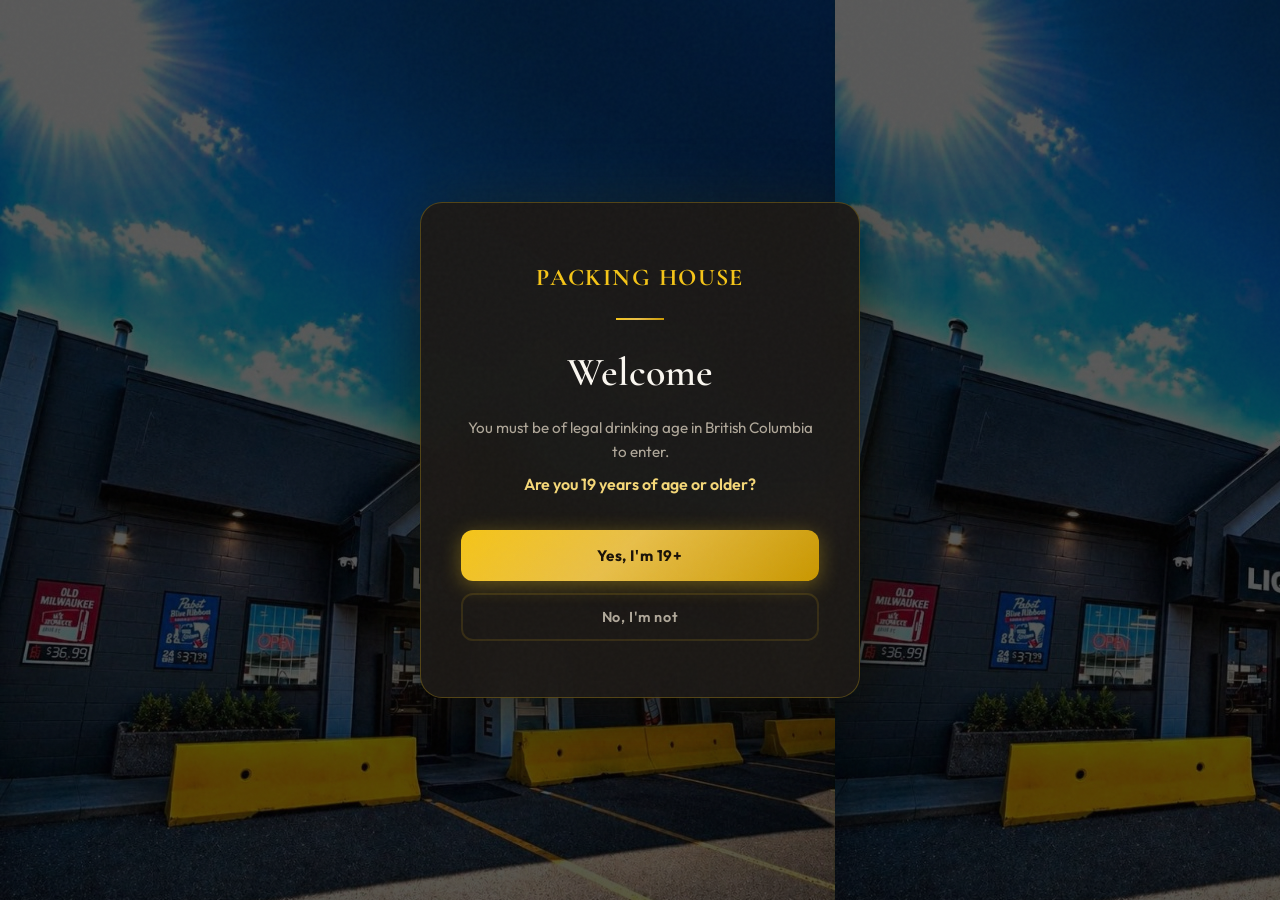
<file: index.html>
<!DOCTYPE html>
<html lang="en">
  <head>
    <meta charset="UTF-8" />
    <meta name="viewport" content="width=device-width, initial-scale=1.0" />
    <meta
      name="description"
      content="Packing House Liquor Store — Kelowna's liquor store at 663 Finns Rd. Delivery via DoorDash, Uber Eats & private delivery."
    />
    <title>Packing House Liquor Store | Kelowna, BC</title>
    <link rel="preconnect" href="https://fonts.googleapis.com" />
    <link rel="preconnect" href="https://fonts.gstatic.com" crossorigin />
    <link href="https://fonts.googleapis.com/css2?family=Cormorant+Garamond:ital,wght@0,400;0,600;0,700;1,400&family=Outfit:wght@400;500;600;700&display=swap" rel="stylesheet" />
    <link rel="stylesheet" href="css/style.css" />
    <link rel="stylesheet" href="css/polish.css" />
    <link rel="stylesheet" href="css/responsive.css" />
  </head>
  <body data-page="home">
    <div id="age-gate" class="age-gate" role="dialog" aria-modal="true">
      <div class="age-gate__backdrop"></div>
      <div class="age-gate__card">
        <div class="age-gate__brand">Packing House</div>
        <div class="age-gate__divider"></div>
        <h1 class="age-gate__title">Welcome</h1>
        <p class="age-gate__text">You must be of legal drinking age in British Columbia to enter.</p>
        <p class="age-gate__subtext">Are you 19 years of age or older?</p>
        <div class="age-gate__actions">
          <button id="age-yes" class="btn btn--primary btn--lg">Yes, I'm 19+</button>
          <button id="age-no" class="btn btn--ghost">No, I'm not</button>
        </div>
      </div>
    </div>
    <div id="age-denied" class="age-denied hidden">
      <div class="age-denied__card">
        <h1>Sorry</h1>
        <p>You must be 19 or older to view this website.</p>
      </div>
    </div>

    <div id="site" class="site hidden">
      <div id="site-nav"></div>

      <main>
        <section class="hero">
          <div class="hero__bg"></div>
          <div class="hero__overlay"></div>
          <div class="hero__glow"></div>
          <div class="container hero__layout">
            <div class="hero__content">
              <div class="hero__badge reveal"><span class="hero__badge-dot"></span>Kelowna, British Columbia</div>
              <h1 class="hero__title reveal reveal--delay-1">
                <span class="hero__title-line">Packing House</span>
                <span class="hero__title-line hero__title-line--accent">Liquor Store</span>
              </h1>
              <p class="hero__tagline reveal reveal--delay-2">Kelowna's destination for fine wines, premium spirits & craft beer</p>
              <div class="hero__actions reveal reveal--delay-3">
                <a href="flyers.html" class="btn btn--primary btn--lg">View Flyers</a>
                <a href="delivery.html" class="btn btn--outline btn--lg">Order Delivery</a>
              </div>
              <div class="hero__social reveal reveal--delay-3">
                <a id="hero-instagram" class="hero__social-link" href="#" target="_blank" rel="noopener noreferrer" aria-label="Instagram">
                  <svg width="20" height="20" viewBox="0 0 24 24" fill="none" stroke="currentColor" stroke-width="2"><rect x="2" y="2" width="20" height="20" rx="5"/><path d="M16 11.37A4 4 0 1 1 12.63 8 4 4 0 0 1 16 11.37z"/><line x1="17.5" y1="6.5" x2="17.51" y2="6.5"/></svg>
                </a>
                <a id="hero-facebook" class="hero__social-link" href="https://www.facebook.com/profile.php?id=61584401080678" target="_blank" rel="noopener noreferrer" aria-label="Facebook">
                  <svg width="20" height="20" viewBox="0 0 24 24" fill="currentColor"><path d="M18 2h-3a5 5 0 0 0-5 5v3H7v4h3v8h4v-8h3l1-4h-4V7a1 1 0 0 1 1-1h3z"/></svg>
                </a>
              </div>
            </div>
            <div class="hero__photos">
              <div class="hero__photo hero__photo--1"></div>
              <div class="hero__photo hero__photo--2"></div>
              <div class="hero__photo hero__photo--3"></div>
            </div>
          </div>
          <div class="hero__scroll" aria-hidden="true"><span>Scroll</span><div class="hero__scroll-line"></div></div>
        </section>

        <section class="info-bar">
          <div class="container info-bar__grid">
            <div class="info-bar__item reveal">
              <span class="info-bar__label">Location</span>
              <span class="info-bar__value" id="info-address"></span>
            </div>
            <div class="info-bar__divider"></div>
            <div class="info-bar__item reveal reveal--delay-1">
              <span class="info-bar__label">Phone</span>
              <a class="info-bar__value info-bar__link" id="info-phone" href="#"></a>
            </div>
            <div class="info-bar__divider"></div>
            <div class="info-bar__item reveal reveal--delay-2">
              <span class="info-bar__label">Open Today</span>
              <span class="info-bar__value" id="info-hours"></span>
            </div>
            <div class="info-bar__divider"></div>
            <div class="info-bar__item reveal reveal--delay-3">
              <span class="info-bar__label">Delivery</span>
              <a class="info-bar__value info-bar__link" href="delivery.html">We Deliver →</a>
            </div>
          </div>
        </section>

        <section class="payment-strip">
          <div class="container">
            <div id="payment-methods" class="reveal"></div>
          </div>
        </section>

        <section id="loyalty" class="loyalty-strip">
          <div class="container">
            <div id="loyalty-banner" class="reveal"></div>
          </div>
        </section>

        <section id="offers" class="section offers-section">
          <div class="container">
            <div class="section-header reveal">
              <p class="section__eyebrow">Deals & Savings</p>
              <h2 class="section__title section__title--center">Current Offers</h2>
              <p class="section__subtitle">
                Visit us in store for more exciting offers — new deals every week!
              </p>
            </div>
            <div id="offers-grid" class="offers-grid"></div>
            <p class="offers-cta reveal">
              <a href="flyers.html" class="btn btn--primary">View Monthly Flyers</a>
              <a id="offers-call" href="#" class="btn btn--outline">Call the Store</a>
            </p>
          </div>
        </section>

        <div class="photo-strip" aria-hidden="true">
          <div class="photo-strip__track" id="photo-strip-track"></div>
        </div>

        <section id="about" class="section about">
          <div class="container about__grid">
            <div class="about__visual reveal">
              <div class="about__image"></div>
              <div class="about__float about__float--1"></div>
              <div class="about__float about__float--2"></div>
              <div class="about__badge">
                <span class="about__badge-number" id="about-badge-icon">★</span>
                <span class="about__badge-text" id="about-badge-text">Locally<br />Owned<br />Kelowna</span>
              </div>
            </div>
            <div class="about__text reveal reveal--delay-1">
              <div id="about-content"></div>
              <div class="about__actions">
                <a id="about-call" href="#" class="btn btn--primary">Call (250) 765-0880</a>
                <a href="contact.html" class="btn btn--outline">Get Directions</a>
              </div>
            </div>
          </div>
        </section>

        <section id="hours" class="section store-hours-section">
          <div class="container">
            <div class="section-header reveal">
              <p class="section__eyebrow">Visit Us</p>
              <h2 class="section__title section__title--center">Store Hours</h2>
              <p class="section__subtitle" id="hours-subtitle">Open 7 days a week</p>
            </div>
            <div id="hours-grid" class="hours-week-grid"></div>
            <p class="store-hours-note reveal">
              <a href="contact.html" class="btn btn--outline">Get Directions</a>
            </p>
          </div>
        </section>

        <section class="section quick-actions">
          <div class="container">
            <div class="section-header reveal">
              <p class="section__eyebrow">Explore</p>
              <h2 class="section__title section__title--center">Everything You Need</h2>
            </div>
            <div class="action-grid">
              <a href="flyers.html" class="action-card reveal">
                <div class="action-card__icon action-card__icon--flyer">
                  <svg width="28" height="28" viewBox="0 0 24 24" fill="none" stroke="currentColor" stroke-width="2">
                    <path d="M14 2H6a2 2 0 0 0-2 2v16a2 2 0 0 0 2 2h12a2 2 0 0 0 2-2V8z" />
                    <polyline points="14 2 14 8 20 8" />
                    <line x1="16" y1="13" x2="8" y2="13" />
                    <line x1="16" y1="17" x2="8" y2="17" />
                  </svg>
                </div>
                <h3>Monthly Flyers</h3>
                <p>Coming soon — deals & specials every month</p>
                <span class="action-card__link">View Flyers →</span>
              </a>
              <a href="delivery.html" class="action-card reveal reveal--delay-1">
                <div class="action-card__icon action-card__icon--delivery">
                  <svg width="28" height="28" viewBox="0 0 24 24" fill="none" stroke="currentColor" stroke-width="2">
                    <rect x="1" y="3" width="15" height="13" />
                    <polygon points="16 8 20 8 23 11 23 16 16 16 16 8" />
                    <circle cx="5.5" cy="18.5" r="2.5" />
                    <circle cx="18.5" cy="18.5" r="2.5" />
                  </svg>
                </div>
                <h3>Delivery</h3>
                <p>DoorDash, Uber Eats, or private delivery — call the store (4 PM – 11 PM)</p>
                <span class="action-card__link">Order Now →</span>
              </a>
              <a href="contact.html" class="action-card reveal reveal--delay-2">
                <div class="action-card__icon action-card__icon--contact">
                  <svg width="28" height="28" viewBox="0 0 24 24" fill="none" stroke="currentColor" stroke-width="2">
                    <path d="M21 10c0 7-9 13-9 13s-9-6-9-13a9 9 0 0 1 18 0z" />
                    <circle cx="12" cy="10" r="3" />
                  </svg>
                </div>
                <h3>Visit Us</h3>
                <p>Hours, directions & store location</p>
                <span class="action-card__link">Find Us →</span>
              </a>
              <a href="contact.html#reviews" class="action-card reveal reveal--delay-3">
                <div class="action-card__icon action-card__icon--reviews">
                  <svg width="28" height="28" viewBox="0 0 24 24" fill="none" stroke="currentColor" stroke-width="2">
                    <polygon
                      points="12 2 15.09 8.26 22 9.27 17 14.14 18.18 21.02 12 17.77 5.82 21.02 7 14.14 2 9.27 8.91 8.26 12 2"
                    />
                  </svg>
                </div>
                <h3>Google Reviews</h3>
                <p>See what customers are saying about us</p>
                <span class="action-card__link">Read Reviews →</span>
              </a>
            </div>
          </div>
        </section>

        <section class="delivery-banner">
          <div class="container delivery-banner__inner reveal">
            <div class="delivery-banner__text">
              <p class="section__eyebrow">We Deliver</p>
              <h2 class="delivery-banner__title">DoorDash · Uber Eats · Private Delivery</h2>
              <p id="delivery-banner-text">Order through apps or call us for private delivery in Kelowna. Open daily 9 AM – 11 PM.</p>
            </div>
            <div class="delivery-banner__buttons">
              <a href="delivery.html" class="btn btn--doordash btn--lg">DoorDash</a>
              <a href="delivery.html" class="btn btn--ubereats btn--lg">Uber Eats</a>
              <a id="delivery-call" href="#" class="btn btn--primary btn--lg">Call for Private Delivery</a>
            </div>
          </div>
        </section>

        <section class="section showcase">
          <div class="container">
            <div class="section-header reveal">
              <p class="section__eyebrow">What We Offer</p>
              <h2 class="section__title section__title--center">Curated for Every Occasion</h2>
              <p class="section__subtitle">Visit us in store for wine, spirits, beer, vapes & more.</p>
            </div>
            <div id="showcase-grid" class="showcase__grid"></div>
          </div>
        </section>

        <section class="section gallery-section">
          <div class="container">
            <div class="section-header reveal">
              <p class="section__eyebrow">Inside the Store</p>
              <h2 class="section__title section__title--center">A Look at What We Offer</h2>
              <p class="section__subtitle">Premium wines, spirits, craft beer & local Okanagan favourites — all under one roof.</p>
            </div>
            <div id="gallery-grid" class="gallery"></div>
          </div>
        </section>

        <section class="section social-section">
          <div class="container social-section__inner reveal">
            <div class="social-section__content">
              <p class="section__eyebrow">Follow Us</p>
              <h2 class="section__title">Stay Connected</h2>
              <p>New arrivals, weekly deals, events & store updates — follow us on Instagram and Facebook.</p>
              <div class="social-section__buttons">
                <a id="instagram-cta" class="btn btn--instagram btn--lg" href="#" target="_blank" rel="noopener noreferrer">
                  <svg width="20" height="20" viewBox="0 0 24 24" fill="none" stroke="currentColor" stroke-width="2">
                    <rect x="2" y="2" width="20" height="20" rx="5" />
                    <path d="M16 11.37A4 4 0 1 1 12.63 8 4 4 0 0 1 16 11.37z" />
                  </svg>
                  @packinghouseliquorstore
                </a>
                <a id="facebook-cta" class="btn btn--facebook btn--lg" href="#" target="_blank" rel="noopener noreferrer">
                  <svg width="20" height="20" viewBox="0 0 24 24" fill="currentColor">
                    <path d="M18 2h-3a5 5 0 0 0-5 5v3H7v4h3v8h4v-8h3l1-4h-4V7a1 1 0 0 1 1-1h3z" />
                  </svg>
                  @packinghouseliquorstore
                </a>
              </div>
            </div>
            <div class="social-section__grid">
              <a id="social-tile-1" class="social-tile social-tile--1" href="#" target="_blank" rel="noopener"></a>
              <a id="social-tile-2" class="social-tile social-tile--2" href="#" target="_blank" rel="noopener"></a>
              <a id="social-tile-3" class="social-tile social-tile--3" href="#" target="_blank" rel="noopener"></a>
              <a id="social-tile-4" class="social-tile social-tile--4" href="#" target="_blank" rel="noopener"></a>
            </div>
          </div>
        </section>

        <section id="reviews" class="section customer-reviews">
          <div class="container">
            <div class="section-header reveal">
              <p class="section__eyebrow">Testimonials</p>
              <h2 class="section__title section__title--center">What Our Customers Say</h2>
              <p class="section__subtitle">Loved by the Kelowna community — here's what people are saying about Packing House Liquor Store.</p>
            </div>
            <div id="reviews-summary" class="reviews-summary reveal"></div>
            <div id="reviews-grid" class="reviews-grid"></div>
            <div class="reviews-cta reveal">
              <a id="reviews-read" class="btn btn--primary btn--lg" href="#" target="_blank" rel="noopener">
                Read All on Google
              </a>
              <a id="reviews-write" class="btn btn--outline btn--lg" href="#" target="_blank" rel="noopener">
                Leave a Review
              </a>
            </div>
          </div>
        </section>
      </main>

      <div id="site-footer"></div>
    </div>

    <script src="config.js"></script>
    <script src="js/shared.js"></script>
    <script>
      const digits = STORE.phone.replace(/\D/g, "");
      const shortAddr = `${STORE.address.street}, ${STORE.address.city}`;

      document.getElementById("info-hours").textContent = PHLS.getTodayHours();
      document.getElementById("info-address").textContent = shortAddr;
      document.getElementById("info-phone").textContent = STORE.phone;
      document.getElementById("info-phone").href = `tel:${digits}`;
      document.getElementById("hours-subtitle").textContent =
        `Open 7 days a week at ${STORE.address.street}, ${STORE.address.city}`;

      ["offers-call", "about-call", "delivery-call"].forEach((id) => {
        const el = document.getElementById(id);
        if (!el) return;
        el.href = `tel:${digits}`;
        if (id === "offers-call") el.textContent = `Call ${STORE.phone}`;
        if (id === "about-call") el.textContent = `Call ${STORE.phone}`;
      });

      document.getElementById("instagram-cta").href = STORE.social.instagram;
      document.getElementById("facebook-cta").href = STORE.social.facebook;
      document.getElementById("hero-instagram").href = STORE.social.instagram;
      document.getElementById("hero-facebook").href = STORE.social.facebook;
      document.getElementById("reviews-read").href = STORE.googleReviewsUrl;
      document.getElementById("reviews-write").href = STORE.googleReviewsUrl;
      document.getElementById("delivery-banner-text").textContent =
        `DoorDash & Uber Eats anytime we're open. Private in-store delivery ${STORE.delivery.private.hours} daily — call ${STORE.delivery.private.phone}.`;

      PHLS.renderOffers("offers-grid");
      PHLS.renderHoursGrid("hours-grid");
      PHLS.renderGallery("gallery-grid");
      PHLS.renderReviews("reviews-summary", "reviews-grid");

      ["social-tile-1", "social-tile-2", "social-tile-3", "social-tile-4"].forEach((id) => {
        document.getElementById(id).href = STORE.social.instagram;
      });
    </script>
  </body>
</html>
</file>
<file: css/style.css>
/* ===== Variables ===== */
:root {
  --color-bg: #080706;
  --color-bg-elevated: #12100e;
  --color-bg-card: #1a1714;
  --color-gold: #d4af5a;
  --color-gold-light: #edd896;
  --color-gold-dark: #9a7830;
  --color-wine: #7a2038;
  --color-wine-dark: #4a1222;
  --color-wine-glow: rgba(122, 32, 56, 0.25);
  --color-doordash: #ff3008;
  --color-ubereats: #06c167;
  --color-text: #f8f4ec;
  --color-text-muted: #a69e92;
  --color-border: #2e2a24;
  --font-display: "Cormorant Garamond", Georgia, serif;
  --font-body: "Outfit", system-ui, sans-serif;
  --radius: 10px;
  --radius-lg: 20px;
  --transition: 0.3s cubic-bezier(0.4, 0, 0.2, 1);
  --shadow-gold: 0 8px 32px rgba(212, 175, 90, 0.15);
  --shadow-card: 0 16px 48px rgba(0, 0, 0, 0.4);
}

/* ===== Reset & Base ===== */
*,
*::before,
*::after {
  box-sizing: border-box;
  margin: 0;
  padding: 0;
}

html {
  scroll-behavior: smooth;
}

body {
  font-family: var(--font-body);
  background: var(--color-bg);
  color: var(--color-text);
  line-height: 1.6;
  -webkit-font-smoothing: antialiased;
  overflow-x: hidden;
}

img {
  max-width: 100%;
  display: block;
}

a {
  color: var(--color-gold);
  text-decoration: none;
  transition: color var(--transition);
}

a:hover {
  color: var(--color-gold-light);
}

address {
  font-style: normal;
  color: var(--color-text-muted);
  line-height: 1.8;
  font-size: 1.05rem;
}

strong {
  color: var(--color-text);
  font-weight: 600;
}

.hidden {
  display: none !important;
}

.site {
  padding-bottom: 5.5rem;
}

.container {
  width: min(1140px, 92vw);
  margin-inline: auto;
}

.container--narrow {
  width: min(960px, 92vw);
  margin-inline: auto;
}

.container--flyer {
  width: min(1200px, 96vw);
  margin-inline: auto;
}

/* ===== Scroll Reveal ===== */
.reveal {
  opacity: 0;
  transform: translateY(28px);
  transition: opacity 0.7s ease, transform 0.7s ease;
}

.reveal.visible {
  opacity: 1;
  transform: translateY(0);
}

.reveal--delay-1 { transition-delay: 0.1s; }
.reveal--delay-2 { transition-delay: 0.2s; }
.reveal--delay-3 { transition-delay: 0.3s; }

/* ===== Buttons ===== */
.btn {
  display: inline-flex;
  align-items: center;
  justify-content: center;
  gap: 0.5rem;
  padding: 0.8rem 1.85rem;
  font-family: var(--font-body);
  font-size: 0.9rem;
  font-weight: 600;
  letter-spacing: 0.04em;
  border: 2px solid transparent;
  border-radius: var(--radius);
  cursor: pointer;
  transition: all var(--transition);
}

.btn--lg {
  padding: 1rem 2.25rem;
  font-size: 0.95rem;
}

.btn--primary {
  background: linear-gradient(135deg, var(--color-gold) 0%, var(--color-gold-dark) 100%);
  color: var(--color-bg);
  border-color: transparent;
  box-shadow: var(--shadow-gold);
}

.btn--primary:hover {
  background: linear-gradient(135deg, var(--color-gold-light) 0%, var(--color-gold) 100%);
  color: var(--color-bg);
  transform: translateY(-2px);
  box-shadow: 0 12px 40px rgba(212, 175, 90, 0.25);
}

.btn--outline {
  background: rgba(255, 255, 255, 0.04);
  color: var(--color-gold-light);
  border-color: rgba(212, 175, 90, 0.45);
  backdrop-filter: blur(8px);
}

.btn--outline:hover {
  background: var(--color-gold);
  color: var(--color-bg);
  border-color: var(--color-gold);
  transform: translateY(-2px);
}

.btn--ghost {
  background: transparent;
  color: var(--color-text-muted);
  border-color: var(--color-border);
}

.btn--ghost:hover {
  border-color: var(--color-text-muted);
  color: var(--color-text);
}

.btn--full {
  width: 100%;
}

/* ===== Age Gate ===== */
.age-gate,
.age-denied {
  position: fixed;
  inset: 0;
  z-index: 1000;
  display: flex;
  align-items: center;
  justify-content: center;
  padding: 1.5rem;
}

.age-gate__backdrop {
  position: absolute;
  inset: 0;
  background:
    linear-gradient(135deg, rgba(10, 9, 8, 0.97) 0%, rgba(20, 18, 16, 0.95) 100%),
    url("https://images.unsplash.com/photo-1510812431400-5740424a8a83?w=1920&q=80&auto=format&fit=crop") center/cover;
  filter: brightness(0.35);
}

.age-gate__card,
.age-denied__card {
  position: relative;
  text-align: center;
  max-width: 440px;
  width: 100%;
  padding: 3.5rem 2.5rem;
  background: rgba(28, 25, 22, 0.95);
  border: 1px solid rgba(212, 175, 90, 0.25);
  border-radius: var(--radius-lg);
  box-shadow: var(--shadow-card);
  backdrop-filter: blur(20px);
}

.age-gate__brand {
  font-family: var(--font-display);
  font-size: 1.5rem;
  font-weight: 700;
  color: var(--color-gold);
  letter-spacing: 0.06em;
  text-transform: uppercase;
}

.age-gate__divider {
  width: 48px;
  height: 2px;
  background: linear-gradient(90deg, transparent, var(--color-gold), transparent);
  margin: 1.25rem auto;
}

.age-gate__title {
  font-family: var(--font-display);
  font-size: 2.5rem;
  font-weight: 600;
  color: var(--color-text);
  margin-bottom: 0.75rem;
}

.age-gate__text {
  color: var(--color-text-muted);
  margin-bottom: 0.5rem;
  font-size: 0.95rem;
}

.age-gate__subtext {
  font-weight: 600;
  color: var(--color-gold-light);
  margin-bottom: 2rem;
}

.age-gate__actions {
  display: flex;
  flex-direction: column;
  gap: 0.75rem;
}

.age-denied__card h1 {
  font-family: var(--font-display);
  font-size: 2rem;
  color: var(--color-gold);
  margin-bottom: 0.75rem;
}

.age-denied__card p {
  color: var(--color-text-muted);
}

/* ===== Header ===== */
.header {
  position: fixed;
  top: 0;
  left: 0;
  right: 0;
  z-index: 100;
  background: rgba(10, 9, 8, 0.6);
  backdrop-filter: blur(16px);
  border-bottom: 1px solid transparent;
  transition: all var(--transition);
}

.header.scrolled {
  background: rgba(10, 9, 8, 0.95);
  border-bottom-color: var(--color-border);
}

.nav {
  display: flex;
  align-items: center;
  justify-content: space-between;
  height: 4.5rem;
}

.nav__logo {
  display: flex;
  flex-direction: column;
  line-height: 1.15;
}

.nav__logo-main {
  font-family: var(--font-display);
  font-size: 1.4rem;
  font-weight: 700;
  color: var(--color-gold);
  letter-spacing: 0.02em;
}

.nav__logo-sub {
  font-size: 0.65rem;
  font-weight: 600;
  letter-spacing: 0.18em;
  text-transform: uppercase;
  color: var(--color-text-muted);
}

.nav__links {
  display: flex;
  align-items: center;
  gap: 2rem;
  list-style: none;
}

.nav__links a {
  color: var(--color-text-muted);
  font-size: 0.8rem;
  font-weight: 500;
  letter-spacing: 0.06em;
  text-transform: uppercase;
}

.nav__links a:hover,
.nav__links a.active {
  color: var(--color-gold);
}

.nav__links a.active {
  position: relative;
}

.nav__links a.active::after {
  content: "";
  position: absolute;
  bottom: -4px;
  left: 0;
  right: 0;
  height: 2px;
  background: var(--color-gold);
  border-radius: 1px;
}

.nav__phone {
  display: inline-flex;
  align-items: center;
  padding: 0.5rem 1.1rem !important;
  background: rgba(212, 175, 90, 0.12);
  border: 1px solid rgba(212, 175, 90, 0.3);
  border-radius: 999px;
  color: var(--color-gold-light) !important;
  font-weight: 600 !important;
}

.nav__phone:hover {
  background: var(--color-gold);
  color: var(--color-bg) !important;
}

.nav__toggle {
  display: none;
  flex-direction: column;
  gap: 5px;
  background: none;
  border: none;
  cursor: pointer;
  padding: 4px;
}

.nav__toggle span {
  display: block;
  width: 24px;
  height: 2px;
  background: var(--color-gold);
  transition: var(--transition);
}

/* ===== Hero ===== */
.hero {
  position: relative;
  min-height: 100vh;
  display: flex;
  align-items: center;
  overflow: hidden;
}

.hero__bg {
  position: absolute;
  inset: 0;
  background: center/cover no-repeat;
  background-position: center 30%;
  transform: scale(1.05);
  animation: heroZoom 20s ease-in-out infinite alternate;
}

@keyframes heroZoom {
  from { transform: scale(1.05); }
  to { transform: scale(1.12); }
}

.hero__overlay {
  position: absolute;
  inset: 0;
  background:
    linear-gradient(to right, rgba(8, 7, 6, 0.95) 0%, rgba(8, 7, 6, 0.75) 45%, rgba(74, 18, 34, 0.35) 100%),
    linear-gradient(to top, rgba(8, 7, 6, 1) 0%, transparent 35%);
}

.hero__glow {
  position: absolute;
  top: 5%;
  right: 0;
  width: 50%;
  height: 70%;
  background: radial-gradient(ellipse, rgba(212, 175, 90, 0.1) 0%, transparent 65%);
  pointer-events: none;
  z-index: 1;
}

.hero__layout {
  position: relative;
  z-index: 2;
  display: grid;
  grid-template-columns: 1fr 1fr;
  gap: 3rem;
  align-items: center;
  min-height: 100vh;
  padding-top: 5rem;
  padding-bottom: 4rem;
}

.hero__content {
  position: relative;
  padding-top: 2rem;
  max-width: 600px;
}

.hero__photos {
  position: relative;
  height: 520px;
  display: none;
}

.hero__photo {
  position: absolute;
  border-radius: var(--radius-lg);
  background-size: cover;
  background-position: center;
  border: 2px solid rgba(212, 175, 90, 0.2);
  box-shadow: var(--shadow-card);
  transition: transform 0.5s ease;
}

.hero__photo--1 {
  width: 55%;
  height: 70%;
  top: 5%;
  left: 0;
  z-index: 3;
}

.hero__photo--2 {
  width: 45%;
  height: 45%;
  bottom: 8%;
  right: 0;
  z-index: 2;
}

.hero__photo--3 {
  width: 38%;
  height: 38%;
  top: 0;
  right: 12%;
  z-index: 1;
  border-color: rgba(122, 32, 56, 0.4);
}

.hero__photos:hover .hero__photo--1 { transform: translateY(-6px) rotate(-1deg); }
.hero__photos:hover .hero__photo--2 { transform: translateY(-4px) rotate(1deg); }
.hero__photos:hover .hero__photo--3 { transform: translateY(-8px); }

.hero__social {
  display: flex;
  gap: 0.75rem;
  margin-top: 2rem;
}

.hero__social-link {
  width: 44px;
  height: 44px;
  display: flex;
  align-items: center;
  justify-content: center;
  border-radius: 50%;
  background: rgba(255, 255, 255, 0.06);
  border: 1px solid var(--color-border);
  color: var(--color-gold-light);
  transition: all var(--transition);
}

.hero__social-link:hover {
  background: var(--color-gold);
  color: var(--color-bg);
  border-color: var(--color-gold);
  transform: translateY(-3px);
}

.hero__badge {
  display: inline-flex;
  align-items: center;
  gap: 0.5rem;
  padding: 0.45rem 1rem;
  background: rgba(212, 175, 90, 0.1);
  border: 1px solid rgba(212, 175, 90, 0.25);
  border-radius: 999px;
  font-size: 0.78rem;
  font-weight: 600;
  letter-spacing: 0.1em;
  text-transform: uppercase;
  color: var(--color-gold-light);
  margin-bottom: 1.75rem;
}

.hero__badge-dot {
  width: 7px;
  height: 7px;
  background: #4ade80;
  border-radius: 50%;
  box-shadow: 0 0 8px rgba(74, 222, 128, 0.6);
  animation: pulse 2s ease infinite;
}

@keyframes pulse {
  0%, 100% { opacity: 1; }
  50% { opacity: 0.5; }
}

.hero__title {
  margin-bottom: 1.5rem;
}

.hero__title-line {
  display: block;
  font-family: var(--font-display);
  font-size: clamp(3rem, 8vw, 5.5rem);
  font-weight: 700;
  line-height: 1.05;
  color: var(--color-text);
}

.hero__title-line--accent {
  color: var(--color-gold);
  font-style: italic;
  font-weight: 600;
}

.hero__tagline {
  font-size: clamp(1.05rem, 2.5vw, 1.3rem);
  color: var(--color-text-muted);
  max-width: 520px;
  margin-bottom: 2.75rem;
  line-height: 1.7;
}

.hero__actions {
  display: flex;
  flex-wrap: wrap;
  gap: 1rem;
}

.hero__scroll {
  position: absolute;
  bottom: 2rem;
  left: 50%;
  transform: translateX(-50%);
  display: flex;
  flex-direction: column;
  align-items: center;
  gap: 0.5rem;
  color: var(--color-text-muted);
  font-size: 0.7rem;
  letter-spacing: 0.15em;
  text-transform: uppercase;
  z-index: 2;
}

.hero__scroll-line {
  width: 1px;
  height: 40px;
  background: linear-gradient(to bottom, var(--color-gold), transparent);
  animation: scrollLine 2s ease infinite;
}

@keyframes scrollLine {
  0%, 100% { opacity: 0.3; transform: scaleY(0.6); }
  50% { opacity: 1; transform: scaleY(1); }
}

/* ===== Info Bar ===== */
.info-bar {
  position: relative;
  z-index: 10;
  margin-top: -2rem;
  padding-bottom: 1rem;
}

.info-bar__grid {
  display: grid;
  grid-template-columns: 1fr auto 1fr auto 1fr auto 1fr;
  align-items: center;
  gap: 1.25rem;
  padding: 1.75rem 2rem;
  background: var(--color-bg-card);
  border: 1px solid var(--color-border);
  border-radius: var(--radius-lg);
  box-shadow: var(--shadow-card);
}

.info-bar__item {
  text-align: center;
}

.info-bar__label {
  display: block;
  font-size: 0.7rem;
  font-weight: 600;
  letter-spacing: 0.12em;
  text-transform: uppercase;
  color: var(--color-gold);
  margin-bottom: 0.35rem;
}

.info-bar__value {
  font-size: 0.95rem;
  font-weight: 500;
  color: var(--color-text);
}

.info-bar__link {
  color: var(--color-gold-light);
}

.info-bar__link:hover {
  color: var(--color-gold);
}

.info-bar__divider {
  width: 1px;
  height: 40px;
  background: var(--color-border);
}

/* ===== Section Shared ===== */
.section {
  padding: 6rem 0;
}

.section-header {
  text-align: center;
  margin-bottom: 3.5rem;
}

.section__eyebrow {
  font-size: 0.75rem;
  font-weight: 700;
  letter-spacing: 0.2em;
  text-transform: uppercase;
  color: var(--color-gold);
  margin-bottom: 0.75rem;
}

.section__title {
  font-family: var(--font-display);
  font-size: clamp(2.25rem, 4.5vw, 3.25rem);
  font-weight: 600;
  color: var(--color-text);
  margin-bottom: 1rem;
  line-height: 1.15;
}

.section__title--center {
  text-align: center;
}

.section__subtitle {
  color: var(--color-text-muted);
  max-width: 540px;
  margin-inline: auto;
  font-size: 1.05rem;
}

/* ===== Showcase ===== */
.showcase {
  background: var(--color-bg-elevated);
}

.showcase__grid {
  display: grid;
  grid-template-columns: repeat(3, 1fr);
  gap: 1.25rem;
}

.showcase-card {
  border-radius: var(--radius-lg);
  overflow: hidden;
  background: var(--color-bg-card);
  border: 1px solid var(--color-border);
  transition: all var(--transition);
}

.showcase-card:hover {
  transform: translateY(-6px);
  border-color: rgba(212, 175, 90, 0.35);
  box-shadow: var(--shadow-gold);
}

.showcase-card__image {
  height: 260px;
  background-size: cover;
  background-position: center;
  position: relative;
}

.showcase-card__image::after {
  content: "";
  position: absolute;
  inset: 0;
  background: linear-gradient(to top, rgba(10, 9, 8, 0.8) 0%, transparent 60%);
}

.showcase-card__image--wine {
  background-image: url("https://images.unsplash.com/photo-1506377247377-2f5a3b151a9e?w=600&q=80&auto=format&fit=crop");
}

.showcase-card__image--spirits {
  background-image: url("https://images.unsplash.com/photo-1569529465841-df992b64042e?w=600&q=80&auto=format&fit=crop");
}

.showcase-card__image--beer {
  background-image: url("https://images.unsplash.com/photo-1608270586620-248524c67de9?w=600&q=80&auto=format&fit=crop");
}

.showcase-card__image--local {
  background-image: url("https://images.unsplash.com/photo-1474722883778-792e7990302f?w=600&q=80&auto=format&fit=crop");
}

.showcase-card__body {
  padding: 1.5rem;
}

.showcase-card__body h3 {
  font-family: var(--font-display);
  font-size: 1.4rem;
  color: var(--color-gold);
  margin-bottom: 0.5rem;
}

.showcase-card__body p {
  font-size: 0.875rem;
  color: var(--color-text-muted);
  line-height: 1.6;
}

/* ===== About ===== */
.about__grid {
  display: grid;
  grid-template-columns: 1fr 1fr;
  gap: 4rem;
  align-items: start;
}

.about__visual {
  position: relative;
}

.about__image {
  aspect-ratio: 4/5;
  border-radius: var(--radius-lg);
  background-size: cover;
  background-position: center;
  border: 1px solid var(--color-border);
  box-shadow: var(--shadow-card);
  position: relative;
  z-index: 2;
}

.about__float {
  position: absolute;
  border-radius: var(--radius-lg);
  background-size: cover;
  background-position: center;
  border: 2px solid rgba(212, 175, 90, 0.25);
  box-shadow: var(--shadow-gold);
  z-index: 3;
}

.about__float--1 {
  width: 120px;
  height: 120px;
  top: -20px;
  right: -20px;
  background-image: url("https://images.unsplash.com/photo-1569529465841-df992b64042e?w=300&q=80&auto=format&fit=crop");
}

.about__float--2 {
  width: 100px;
  height: 100px;
  bottom: 40px;
  left: -30px;
  background-image: url("https://images.unsplash.com/photo-1608270586620-248524c67de9?w=300&q=80&auto=format&fit=crop");
}

.about__actions {
  display: flex;
  flex-wrap: wrap;
  gap: 1rem;
  margin-top: 0.5rem;
}

.about__badge {
  position: absolute;
  bottom: -1.5rem;
  right: -1.5rem;
  width: 140px;
  height: 140px;
  background: linear-gradient(135deg, var(--color-gold) 0%, var(--color-gold-dark) 100%);
  border-radius: 50%;
  display: flex;
  flex-direction: column;
  align-items: center;
  justify-content: center;
  text-align: center;
  box-shadow: var(--shadow-gold);
  padding: 1rem;
}

.about__badge-number {
  font-size: 1.5rem;
  color: var(--color-bg);
  line-height: 1;
  margin-bottom: 0.25rem;
}

.about__badge-text {
  font-size: 0.65rem;
  font-weight: 700;
  letter-spacing: 0.05em;
  text-transform: uppercase;
  color: var(--color-bg);
  line-height: 1.3;
}

.about__text p {
  color: var(--color-text-muted);
  margin-bottom: 1.25rem;
  font-size: 1.05rem;
  line-height: 1.75;
}

.about__lead {
  color: var(--color-text) !important;
  font-size: 1.1rem !important;
  font-weight: 500;
}

.about__closing {
  color: var(--color-gold-light) !important;
  font-weight: 500;
  margin-bottom: 0 !important;
  padding-top: 0.25rem;
  border-top: 1px solid rgba(212, 175, 90, 0.2);
}

.about__text .btn {
  margin-top: 0.5rem;
}

/* ===== Hours ===== */
.hours__grid {
  display: grid;
  grid-template-columns: 1fr 1.5fr;
  gap: 2rem;
  align-items: start;
}

.info-block {
  margin-bottom: 1.25rem;
}

.info-block--card {
  background: var(--color-bg-card);
  border: 1px solid var(--color-border);
  border-radius: var(--radius-lg);
  padding: 1.75rem;
}

.info-block__icon {
  width: 44px;
  height: 44px;
  display: flex;
  align-items: center;
  justify-content: center;
  background: rgba(212, 175, 90, 0.12);
  border-radius: 10px;
  color: var(--color-gold);
  margin-bottom: 1rem;
}

.info-block h3 {
  font-family: var(--font-display);
  font-size: 1.35rem;
  color: var(--color-gold);
  margin-bottom: 0.85rem;
}

.hours-list {
  list-style: none;
}

.hours-list li {
  display: flex;
  justify-content: space-between;
  gap: 1rem;
  padding: 0.65rem 0;
  border-bottom: 1px solid var(--color-border);
  font-size: 0.9rem;
  color: var(--color-text-muted);
}

.hours-list li:last-child {
  border-bottom: none;
}

.hours-list li span:last-child {
  color: var(--color-text);
  font-weight: 500;
  white-space: nowrap;
}

.hours-list__today {
  background: rgba(212, 175, 90, 0.08);
  margin: 0 -0.5rem;
  padding-left: 0.5rem !important;
  padding-right: 0.5rem !important;
  border-radius: var(--radius);
}

.hours-list__today span:first-child {
  color: var(--color-gold-light);
  font-weight: 600;
}

.hours-list__today em {
  font-style: normal;
  font-size: 0.75rem;
  color: var(--color-gold);
  font-weight: 600;
}

.info-link {
  display: inline-block;
  margin-top: 0.75rem;
  font-size: 1.2rem;
  font-weight: 600;
  color: var(--color-gold-light);
}

.hours__map iframe {
  width: 100%;
  height: 100%;
  min-height: 460px;
  border: 1px solid var(--color-border);
  border-radius: var(--radius-lg);
  box-shadow: var(--shadow-card);
}

/* ===== Contact ===== */
.contact {
  background: var(--color-bg-elevated);
}

.contact__grid {
  display: grid;
  grid-template-columns: 1fr 1.15fr;
  gap: 3.5rem;
  align-items: start;
}

.contact__intro p {
  color: var(--color-text-muted);
  margin-bottom: 1.5rem;
  font-size: 1.05rem;
  line-height: 1.75;
}

.contact__cards {
  display: flex;
  flex-direction: column;
  gap: 1rem;
}

.contact__card {
  display: flex;
  flex-direction: column;
  gap: 0.25rem;
  padding: 1.25rem 1.5rem;
  background: var(--color-bg-card);
  border: 1px solid var(--color-border);
  border-radius: var(--radius);
  transition: all var(--transition);
}

.contact__card:hover {
  border-color: rgba(212, 175, 90, 0.4);
  transform: translateX(4px);
}

.contact__card-label {
  font-size: 0.7rem;
  font-weight: 700;
  letter-spacing: 0.12em;
  text-transform: uppercase;
  color: var(--color-gold);
}

.contact__card-value {
  font-size: 1.1rem;
  font-weight: 600;
  color: var(--color-text);
}

.contact-form {
  background: var(--color-bg-card);
  border: 1px solid var(--color-border);
  border-radius: var(--radius-lg);
  padding: 2.25rem;
  box-shadow: var(--shadow-card);
}

.contact-form__heading {
  font-family: var(--font-display);
  font-size: 1.5rem;
  color: var(--color-gold);
  margin-bottom: 1.5rem;
}

.form-group {
  margin-bottom: 1.25rem;
}

.form-group label {
  display: block;
  font-size: 0.75rem;
  font-weight: 600;
  letter-spacing: 0.06em;
  text-transform: uppercase;
  color: var(--color-text-muted);
  margin-bottom: 0.45rem;
}

.form-group input,
.form-group textarea {
  width: 100%;
  padding: 0.85rem 1rem;
  font-family: var(--font-body);
  font-size: 0.95rem;
  color: var(--color-text);
  background: var(--color-bg);
  border: 1px solid var(--color-border);
  border-radius: var(--radius);
  transition: border-color var(--transition), box-shadow var(--transition);
}

.form-group input::placeholder,
.form-group textarea::placeholder {
  color: rgba(166, 158, 146, 0.5);
}

.form-group input:focus,
.form-group textarea:focus {
  outline: none;
  border-color: var(--color-gold);
  box-shadow: 0 0 0 3px rgba(212, 175, 90, 0.12);
}

.form-group textarea {
  resize: vertical;
  min-height: 130px;
}

.form-success {
  margin-top: 1rem;
  padding: 0.85rem 1rem;
  background: rgba(212, 175, 90, 0.1);
  border: 1px solid var(--color-gold-dark);
  border-radius: var(--radius);
  color: var(--color-gold-light);
  font-size: 0.9rem;
  text-align: center;
}

/* ===== Payment Methods ===== */
.payment-strip {
  padding: 1.5rem 0 0;
}

.payment-methods {
  text-align: center;
  padding: 1.75rem 2rem;
  background: var(--color-bg-card);
  border: 1px solid var(--color-border);
  border-radius: var(--radius-lg);
}

.payment-methods__heading {
  font-family: var(--font-display);
  font-size: 1.35rem;
  color: var(--color-gold-light);
  margin-bottom: 0.5rem;
}

.payment-methods__note {
  color: var(--color-text-muted);
  font-size: 0.9rem;
  margin-bottom: 1.25rem;
}

.payment-methods__label {
  font-size: 0.7rem;
  font-weight: 700;
  letter-spacing: 0.14em;
  text-transform: uppercase;
  color: var(--color-gold);
  white-space: nowrap;
}

.payment-methods__badges {
  display: flex;
  flex-wrap: wrap;
  align-items: center;
  justify-content: center;
  gap: 0.6rem;
}

.payment-methods--compact {
  display: flex;
  align-items: center;
  justify-content: center;
  gap: 1.25rem;
  flex-wrap: wrap;
  padding: 0;
  background: none;
  border: none;
  border-radius: 0;
}

.payment-badge {
  display: inline-flex;
  align-items: center;
  justify-content: center;
  padding: 0.4rem 0.85rem;
  border-radius: 6px;
  font-size: 0.72rem;
  font-weight: 800;
  letter-spacing: 0.06em;
  text-transform: uppercase;
  border: 1px solid rgba(255, 255, 255, 0.12);
  background: rgba(255, 255, 255, 0.06);
  color: var(--color-text);
}

.payment-badge--amex {
  background: #006fcf;
  border-color: #006fcf;
  color: #fff;
}

.payment-badge--visa {
  background: #1a1f71;
  border-color: #1a1f71;
  color: #fff;
}

.payment-badge--mastercard {
  background: linear-gradient(135deg, #eb001b 0%, #f79e1b 100%);
  border-color: transparent;
  color: #fff;
}

.payment-badge--interac {
  background: #ffcc00;
  border-color: #ffcc00;
  color: #1a1a1a;
}

.payment-badge--debit,
.payment-badge--credit {
  background: rgba(212, 175, 90, 0.15);
  border-color: rgba(212, 175, 90, 0.35);
  color: var(--color-gold-light);
}

.footer__payments {
  margin-top: 2rem;
  padding-top: 1.75rem;
  border-top: 1px solid var(--color-border);
}

#contact-payments .payment-methods {
  text-align: left;
  padding: 0;
  background: none;
  border: none;
  border-radius: 0;
}

#contact-payments .payment-methods__badges {
  justify-content: flex-start;
}

/* ===== Footer ===== */
.footer {
  border-top: 1px solid var(--color-border);
  padding: 3rem 0;
  background: var(--color-bg);
}

.footer__inner {
  text-align: center;
}

.footer__name {
  font-family: var(--font-display);
  font-size: 1.35rem;
  color: var(--color-gold);
  margin-bottom: 0.35rem;
}

.footer__address {
  color: var(--color-text-muted);
  font-size: 0.9rem;
  margin-bottom: 1.5rem;
}

.footer__divider {
  width: 60px;
  height: 2px;
  background: linear-gradient(90deg, transparent, var(--color-gold-dark), transparent);
  margin: 0 auto 1.5rem;
}

.footer__legal {
  font-size: 0.8rem;
  color: var(--color-text-muted);
  margin-bottom: 0.5rem;
}

.footer__copy {
  font-size: 0.75rem;
  color: var(--color-text-muted);
  opacity: 0.6;
}

/* ===== Responsive ===== */
@media (max-width: 1024px) {
  .showcase__grid {
    grid-template-columns: repeat(2, 1fr);
  }
}

@media (max-width: 768px) {
  .nav__toggle {
    display: flex;
  }

  .nav__links {
    position: fixed;
    top: 4.5rem;
    left: 0;
    right: 0;
    flex-direction: column;
    align-items: stretch;
    gap: 0;
    background: rgba(10, 9, 8, 0.98);
    border-bottom: 1px solid var(--color-border);
    padding: 1rem 0;
    transform: translateY(-120%);
    opacity: 0;
    pointer-events: none;
    transition: all var(--transition);
  }

  .nav__links.open {
    transform: translateY(0);
    opacity: 1;
    pointer-events: auto;
  }

  .nav__links li a {
    display: block;
    padding: 0.85rem 1.5rem;
  }

  .nav__phone-wrap {
    padding: 0.5rem 1.5rem;
  }

  .nav__phone {
    display: block !important;
    text-align: center;
  }

  .info-bar__grid {
    grid-template-columns: 1fr;
    gap: 1.25rem;
    padding: 1.5rem;
  }

  .info-bar__divider {
    width: 100%;
    height: 1px;
  }

  .showcase__grid {
    grid-template-columns: 1fr;
  }

  .about__grid {
    grid-template-columns: 1fr;
    gap: 3rem;
  }

  .about__badge {
    right: 1rem;
    bottom: -1rem;
    width: 120px;
    height: 120px;
  }

  .hours__grid,
  .contact__grid {
    grid-template-columns: 1fr;
  }

  .hours__map iframe {
    min-height: 300px;
  }

  .hero__scroll {
    display: none;
  }
}

@media (min-width: 769px) {
  .hero__content {
    padding-top: 8rem;
  }
}

/* ===== Delivery Buttons ===== */
.btn--doordash {
  background: var(--color-doordash);
  color: #fff;
  border-color: var(--color-doordash);
}

.btn--doordash:hover {
  background: #e02807;
  color: #fff;
  transform: translateY(-2px);
  box-shadow: 0 8px 24px rgba(255, 48, 8, 0.35);
}

.btn--ubereats {
  background: var(--color-ubereats);
  color: #fff;
  border-color: var(--color-ubereats);
}

.btn--ubereats:hover {
  background: #05a858;
  color: #fff;
  transform: translateY(-2px);
  box-shadow: 0 8px 24px rgba(6, 193, 103, 0.35);
}

.btn--instagram {
  background: linear-gradient(135deg, #833ab4, #fd1d1d, #fcb045);
  color: #fff;
  border: none;
}

.btn--instagram:hover {
  opacity: 0.9;
  color: #fff;
  transform: translateY(-2px);
}

.btn--sm {
  padding: 0.55rem 1.25rem;
  font-size: 0.82rem;
}

/* ===== Page Hero (inner pages) ===== */
.page-hero {
  position: relative;
  padding: 9rem 0 5rem;
  overflow: hidden;
}

.page-hero__overlay {
  position: absolute;
  inset: 0;
  background:
    linear-gradient(135deg, rgba(8, 7, 6, 0.92) 0%, rgba(74, 18, 34, 0.4) 100%);
}

.page-hero--flyers {
  background: url("https://images.unsplash.com/photo-1558644702-9d04068e3a8e?w=1600&q=80&auto=format&fit=crop") center/cover;
}

.page-hero--delivery {
  background: url("https://images.unsplash.com/photo-1526367790999-0150786686a2?w=1600&q=80&auto=format&fit=crop") center/cover;
}

.page-hero--contact {
  background: center/cover;
  background-position: center 35%;
}

.page-hero__content {
  position: relative;
  z-index: 2;
  text-align: center;
  max-width: 640px;
  margin-inline: auto;
}

.page-hero__title {
  font-family: var(--font-display);
  font-size: clamp(2.75rem, 6vw, 4rem);
  font-weight: 700;
  color: var(--color-text);
  margin-bottom: 1rem;
}

.page-hero__subtitle {
  font-size: 1.15rem;
  color: var(--color-text-muted);
}

.section--compact {
  padding-top: 2rem;
  padding-bottom: 4rem;
}

/* ===== Quick Action Cards ===== */
.quick-actions {
  background: var(--color-bg-elevated);
}

.action-grid {
  display: grid;
  grid-template-columns: repeat(4, 1fr);
  gap: 1.25rem;
}

.action-card {
  display: flex;
  flex-direction: column;
  padding: 2rem 1.5rem;
  background: var(--color-bg-card);
  border: 1px solid var(--color-border);
  border-radius: var(--radius-lg);
  transition: all var(--transition);
  color: inherit;
}

.action-card:hover {
  transform: translateY(-6px);
  border-color: rgba(212, 175, 90, 0.4);
  box-shadow: var(--shadow-gold);
  color: inherit;
}

.action-card__icon {
  width: 56px;
  height: 56px;
  display: flex;
  align-items: center;
  justify-content: center;
  border-radius: 14px;
  margin-bottom: 1.25rem;
  color: var(--color-gold);
}

.action-card__icon--flyer { background: rgba(212, 175, 90, 0.12); }
.action-card__icon--delivery { background: rgba(255, 48, 8, 0.12); color: #ff6040; }
.action-card__icon--contact { background: rgba(122, 32, 56, 0.2); color: #c44; }
.action-card__icon--reviews { background: rgba(6, 193, 103, 0.12); color: var(--color-ubereats); }

.action-card h3 {
  font-family: var(--font-display);
  font-size: 1.35rem;
  color: var(--color-gold-light);
  margin-bottom: 0.5rem;
}

.action-card p {
  font-size: 0.875rem;
  color: var(--color-text-muted);
  flex: 1;
  margin-bottom: 1rem;
}

.action-card__link {
  font-size: 0.82rem;
  font-weight: 600;
  color: var(--color-gold);
  letter-spacing: 0.04em;
}

/* ===== Delivery Banner ===== */
.delivery-banner {
  padding: 4rem 0;
  background: linear-gradient(135deg, var(--color-wine-dark) 0%, var(--color-bg) 50%, var(--color-wine-dark) 100%);
  border-block: 1px solid var(--color-border);
}

.delivery-banner__inner {
  display: flex;
  align-items: center;
  justify-content: space-between;
  gap: 2rem;
  flex-wrap: wrap;
}

.delivery-banner__title {
  font-family: var(--font-display);
  font-size: clamp(1.75rem, 3vw, 2.25rem);
  color: var(--color-text);
  margin-bottom: 0.75rem;
}

.delivery-banner__text p:last-child {
  color: var(--color-text-muted);
  max-width: 480px;
}

.delivery-banner__buttons {
  display: flex;
  gap: 1rem;
  flex-wrap: wrap;
}

/* ===== Instagram Section ===== */
.instagram-section {
  background: var(--color-bg);
}

.instagram-section__inner {
  display: grid;
  grid-template-columns: 1fr 1fr;
  gap: 3rem;
  align-items: center;
}

.instagram-section__content p {
  color: var(--color-text-muted);
  margin-bottom: 1.5rem;
  font-size: 1.05rem;
}

.instagram-mock {
  background: var(--color-bg-card);
  border: 1px solid var(--color-border);
  border-radius: var(--radius-lg);
  overflow: hidden;
  box-shadow: var(--shadow-card);
}

.instagram-mock__header {
  padding: 0.85rem 1rem;
  font-size: 0.85rem;
  font-weight: 600;
  color: var(--color-gold);
  border-bottom: 1px solid var(--color-border);
}

.instagram-mock__grid {
  display: grid;
  grid-template-columns: 1fr 1fr;
  gap: 3px;
}

.instagram-mock__tile {
  aspect-ratio: 1;
  background-size: cover;
  background-position: center;
}

.instagram-mock__tile--1 { background-image: url("https://images.unsplash.com/photo-1506377247377-2f5a3b151a9e?w=400&q=80&auto=format&fit=crop"); }
.instagram-mock__tile--2 { background-image: url("https://images.unsplash.com/photo-1569529465841-df992b64042e?w=400&q=80&auto=format&fit=crop"); }
.instagram-mock__tile--3 { background-image: url("https://images.unsplash.com/photo-1608270586620-248524c67de9?w=400&q=80&auto=format&fit=crop"); }
.instagram-mock__tile--4 { background-image: url("https://images.unsplash.com/photo-1474722883778-792e7990302f?w=400&q=80&auto=format&fit=crop"); }

/* ===== Reviews ===== */
.reviews-teaser,
.reviews-section {
  background: linear-gradient(180deg, var(--color-bg-elevated) 0%, var(--color-bg) 100%);
}

.reviews-teaser__inner,
.reviews-section__inner {
  text-align: center;
  max-width: 640px;
  margin-inline: auto;
}

.reviews-teaser__stars,
.reviews-section .reviews-teaser__stars {
  font-size: 2rem;
  color: var(--color-gold);
  letter-spacing: 0.15em;
  margin-bottom: 1rem;
}

.reviews-teaser__text,
.reviews-section__text {
  color: var(--color-text-muted);
  font-size: 1.05rem;
  margin-bottom: 2rem;
}

.reviews-teaser__actions,
.reviews-section__actions {
  display: flex;
  gap: 1rem;
  justify-content: center;
  flex-wrap: wrap;
}

.reviews-section__map-note {
  margin-top: 2rem;
  padding: 1rem 1.5rem;
  background: rgba(212, 175, 90, 0.08);
  border: 1px solid var(--color-border);
  border-radius: var(--radius);
}

.reviews-section__map-note p {
  font-size: 0.875rem;
  color: var(--color-text-muted);
}

/* ===== Flyers Page ===== */
.flyers-grid {
  display: grid;
  grid-template-columns: repeat(auto-fill, minmax(300px, 1fr));
  gap: 2rem;
}

.flyer-card {
  background: var(--color-bg-card);
  border: 1px solid var(--color-border);
  border-radius: var(--radius-lg);
  overflow: hidden;
  transition: all var(--transition);
}

.flyer-card:hover {
  border-color: rgba(212, 175, 90, 0.35);
  box-shadow: var(--shadow-gold);
  transform: translateY(-4px);
}

.flyer-card__image-wrap {
  position: relative;
  aspect-ratio: 3/4;
  background: var(--color-bg-elevated);
  cursor: pointer;
  overflow: hidden;
}

.flyer-card__img {
  width: 100%;
  height: 100%;
  object-fit: cover;
  transition: transform 0.4s ease;
}

.flyer-card:hover .flyer-card__img {
  transform: scale(1.03);
}

.flyer-card__placeholder {
  position: absolute;
  inset: 0;
  display: none;
  flex-direction: column;
  align-items: center;
  justify-content: center;
  gap: 0.75rem;
  color: var(--color-text-muted);
  background: linear-gradient(135deg, var(--color-wine-dark), var(--color-bg-card));
}

.flyer-card__badge {
  position: absolute;
  top: 1rem;
  right: 1rem;
  padding: 0.35rem 0.85rem;
  background: var(--color-gold);
  color: var(--color-bg);
  font-size: 0.72rem;
  font-weight: 700;
  letter-spacing: 0.06em;
  text-transform: uppercase;
  border-radius: 999px;
}

.flyer-card__body {
  padding: 1.5rem;
}

.flyer-card__body h3 {
  font-family: var(--font-display);
  font-size: 1.35rem;
  color: var(--color-gold-light);
  margin-bottom: 0.5rem;
}

.flyer-card__body p {
  font-size: 0.875rem;
  color: var(--color-text-muted);
  margin-bottom: 1rem;
}

.flyers-note {
  margin-top: 3rem;
  padding: 1.25rem 1.5rem;
  background: rgba(212, 175, 90, 0.06);
  border: 1px dashed var(--color-border);
  border-radius: var(--radius);
  text-align: center;
}

.flyers-note p {
  font-size: 0.85rem;
  color: var(--color-text-muted);
}

.flyers-note code {
  background: var(--color-bg);
  padding: 0.15rem 0.4rem;
  border-radius: 4px;
  font-size: 0.8rem;
  color: var(--color-gold);
}

.flyers-empty {
  text-align: center;
  padding: 4rem 2rem;
  color: var(--color-text-muted);
}

/* ===== Lightbox ===== */
.lightbox {
  position: fixed;
  inset: 0;
  z-index: 2000;
  background: rgba(0, 0, 0, 0.92);
  display: flex;
  flex-direction: column;
  align-items: center;
  justify-content: center;
  padding: 2rem;
}

.lightbox__close {
  position: absolute;
  top: 1.5rem;
  right: 1.5rem;
  background: none;
  border: none;
  color: var(--color-text);
  font-size: 2.5rem;
  cursor: pointer;
  line-height: 1;
  opacity: 0.7;
  transition: opacity var(--transition);
}

.lightbox__close:hover { opacity: 1; }

.lightbox img {
  max-height: 92vh;
  max-width: min(96vw, 1400px);
  width: auto;
  height: auto;
  object-fit: contain;
  border-radius: var(--radius);
  box-shadow: var(--shadow-card);
}

.lightbox__caption {
  margin-top: 1rem;
  color: var(--color-gold-light);
  font-family: var(--font-display);
  font-size: 1.25rem;
}

/* ===== Delivery Page ===== */
.delivery-cards {
  display: grid;
  grid-template-columns: 1fr 1fr;
  gap: 2rem;
  margin-bottom: 3rem;
}

.delivery-card {
  background: var(--color-bg-card);
  border: 1px solid var(--color-border);
  border-radius: var(--radius-lg);
  padding: 2.5rem 2rem;
  text-align: center;
  transition: all var(--transition);
}

.delivery-card:hover {
  transform: translateY(-4px);
  box-shadow: var(--shadow-card);
}

.delivery-card__logo {
  width: 80px;
  height: 80px;
  margin: 0 auto 1.5rem;
  display: flex;
  align-items: center;
  justify-content: center;
  border-radius: 20px;
}

.delivery-card__logo--doordash {
  background: rgba(255, 48, 8, 0.15);
  color: var(--color-doordash);
}

.delivery-card__logo--ubereats {
  background: rgba(6, 193, 103, 0.15);
  color: var(--color-ubereats);
}

.delivery-card h2 {
  font-family: var(--font-display);
  font-size: 1.75rem;
  color: var(--color-text);
  margin-bottom: 0.75rem;
}

.delivery-card p {
  color: var(--color-text-muted);
  font-size: 0.95rem;
  margin-bottom: 1.25rem;
}

.delivery-card__features {
  list-style: none;
  text-align: left;
  margin-bottom: 1.75rem;
}

.delivery-card__features li {
  padding: 0.4rem 0;
  font-size: 0.875rem;
  color: var(--color-text-muted);
  padding-left: 1.25rem;
  position: relative;
}

.delivery-card__features li::before {
  content: "✓";
  position: absolute;
  left: 0;
  color: var(--color-gold);
  font-weight: 700;
}

.delivery-info {
  text-align: center;
  padding: 2rem;
  background: var(--color-bg-card);
  border: 1px solid var(--color-border);
  border-radius: var(--radius-lg);
}

.delivery-info h3 {
  font-family: var(--font-display);
  font-size: 1.35rem;
  color: var(--color-gold);
  margin-bottom: 0.5rem;
}

.delivery-info p {
  color: var(--color-text-muted);
}

/* ===== Contact Page ===== */
.contact-page__grid {
  display: grid;
  grid-template-columns: 1fr 1.15fr;
  gap: 2.5rem;
  align-items: start;
}

.contact-cards-stack {
  display: flex;
  flex-direction: column;
  gap: 0.85rem;
  margin-bottom: 1.25rem;
}

.contact__card {
  display: flex;
  flex-direction: column;
  gap: 0.2rem;
  padding: 1.15rem 1.35rem;
  background: var(--color-bg-card);
  border: 1px solid var(--color-border);
  border-radius: var(--radius);
  transition: all var(--transition);
  color: inherit;
}

.contact__card:hover {
  border-color: rgba(212, 175, 90, 0.4);
  transform: translateX(4px);
  color: inherit;
}

.contact__card-label {
  font-size: 0.68rem;
  font-weight: 700;
  letter-spacing: 0.12em;
  text-transform: uppercase;
  color: var(--color-gold);
}

.contact__card-value {
  font-size: 1rem;
  font-weight: 600;
  color: var(--color-text);
  word-break: break-word;
}

/* ===== Footer (multi-col) ===== */
.footer__grid {
  display: grid;
  grid-template-columns: repeat(4, 1fr);
  gap: 2rem;
  padding-bottom: 2.5rem;
  border-bottom: 1px solid var(--color-border);
  margin-bottom: 2rem;
}

.footer__heading {
  font-size: 0.72rem;
  font-weight: 700;
  letter-spacing: 0.14em;
  text-transform: uppercase;
  color: var(--color-gold);
  margin-bottom: 1rem;
}

.footer__links {
  list-style: none;
}

.footer__links li {
  margin-bottom: 0.5rem;
}

.footer__links a {
  font-size: 0.875rem;
  color: var(--color-text-muted);
}

.footer__links a:hover {
  color: var(--color-gold);
}

.footer__phone,
.footer__email {
  display: block;
  font-size: 0.875rem;
  margin-top: 0.5rem;
  word-break: break-word;
}

.footer__social {
  display: flex;
  flex-direction: column;
  gap: 0.65rem;
}

.social-link {
  display: inline-flex;
  align-items: center;
  gap: 0.5rem;
  font-size: 0.875rem;
  color: var(--color-text-muted);
}

.social-link:hover {
  color: var(--color-gold);
}

.footer__bottom {
  text-align: center;
}

/* ===== Responsive additions ===== */
@media (max-width: 1024px) {
  .action-grid {
    grid-template-columns: repeat(2, 1fr);
  }

  .footer__grid {
    grid-template-columns: repeat(2, 1fr);
  }
}

@media (max-width: 768px) {
  .action-grid {
    grid-template-columns: 1fr;
  }

  .delivery-banner__inner {
    flex-direction: column;
    text-align: center;
  }

  .delivery-banner__buttons {
    justify-content: center;
  }

  .instagram-section__inner {
    grid-template-columns: 1fr;
  }

  .delivery-cards {
    grid-template-columns: 1fr;
  }

  .contact-page__grid {
    grid-template-columns: 1fr;
  }

  .footer__grid {
    grid-template-columns: 1fr;
    text-align: center;
  }

  .footer__social {
    align-items: center;
  }

  .nav__links a.active::after {
    display: none;
  }

  .hero__layout {
    grid-template-columns: 1fr;
    min-height: auto;
    padding-top: 6rem;
  }

  .gallery {
    grid-template-columns: 1fr 1fr;
    grid-auto-rows: 160px;
  }

  .social-section__inner {
    grid-template-columns: 1fr;
  }

  .social-section__grid {
    max-width: 360px;
    margin-inline: auto;
  }
}

/* ===== Photo Strip ===== */
.photo-strip {
  overflow: hidden;
  padding: 0;
  background: var(--color-bg);
  border-block: 1px solid var(--color-border);
  mask-image: linear-gradient(to right, transparent, black 8%, black 92%, transparent);
}

.photo-strip__track {
  display: flex;
  gap: 0.75rem;
  padding: 1rem 0;
  animation: stripScroll 35s linear infinite;
  width: max-content;
}

@keyframes stripScroll {
  from { transform: translateX(0); }
  to { transform: translateX(-50%); }
}

.photo-strip__item {
  width: 220px;
  height: 140px;
  flex-shrink: 0;
  border-radius: var(--radius);
  background-size: cover;
  background-position: center;
  border: 1px solid var(--color-border);
  filter: brightness(0.85) saturate(1.1);
  transition: filter var(--transition);
}

.photo-strip__item:hover {
  filter: brightness(1) saturate(1.2);
}

/* ===== Gallery ===== */
.gallery-section {
  background: var(--color-bg-elevated);
}

.gallery {
  display: grid;
  grid-template-columns: repeat(4, 1fr);
  grid-auto-rows: 220px;
  gap: 1rem;
}

.gallery__item {
  position: relative;
  border-radius: var(--radius-lg);
  overflow: hidden;
  cursor: pointer;
  border: 1px solid var(--color-border);
}

.gallery__item:nth-child(1) { grid-row: span 2; }
.gallery__item:nth-child(5) { grid-column: span 2; }
.gallery__item:nth-child(6) { grid-row: span 2; }

.gallery__item img {
  width: 100%;
  height: 100%;
  object-fit: cover;
  transition: transform 0.5s ease;
}

.gallery__item:hover img {
  transform: scale(1.08);
}

.gallery__overlay {
  position: absolute;
  inset: 0;
  background: linear-gradient(to top, rgba(8, 7, 6, 0.85) 0%, transparent 55%);
  display: flex;
  align-items: flex-end;
  padding: 1.25rem;
  opacity: 0;
  transition: opacity var(--transition);
}

.gallery__item:hover .gallery__overlay {
  opacity: 1;
}

.gallery__overlay span {
  font-size: 0.85rem;
  font-weight: 600;
  color: var(--color-gold-light);
}

/* ===== Social Section ===== */
.social-section {
  background: linear-gradient(135deg, var(--color-wine-dark) 0%, var(--color-bg) 40%, var(--color-bg-elevated) 100%);
}

.social-section__inner {
  display: grid;
  grid-template-columns: 1fr 1fr;
  gap: 3rem;
  align-items: center;
}

.social-section__content p {
  color: var(--color-text-muted);
  margin-bottom: 1.75rem;
  font-size: 1.05rem;
}

.social-section__buttons {
  display: flex;
  flex-wrap: wrap;
  gap: 1rem;
}

.btn--facebook {
  background: #1877f2;
  color: #fff;
  border: none;
}

.btn--facebook:hover {
  background: #1466d8;
  color: #fff;
  transform: translateY(-2px);
  box-shadow: 0 8px 24px rgba(24, 119, 242, 0.35);
}

.social-section__grid {
  display: grid;
  grid-template-columns: 1fr 1fr;
  gap: 0.75rem;
}

.social-tile {
  aspect-ratio: 1;
  border-radius: var(--radius-lg);
  background-size: cover;
  background-position: center;
  border: 2px solid rgba(212, 175, 90, 0.15);
  transition: all var(--transition);
}

.social-tile:hover {
  transform: scale(1.03);
  border-color: var(--color-gold);
  box-shadow: var(--shadow-gold);
}

.social-tile--1 { background-image: url("https://images.unsplash.com/photo-1506377247377-2f5a3b151a9e?w=500&q=80&auto=format&fit=crop"); }
.social-tile--2 { background-image: url("https://images.unsplash.com/photo-1569529465841-df992b64042e?w=500&q=80&auto=format&fit=crop"); }
.social-tile--3 { background-image: url("https://images.unsplash.com/photo-1608270586620-248524c67de9?w=500&q=80&auto=format&fit=crop"); }
.social-tile--4 { background-image: url("https://images.unsplash.com/photo-1578916171720-46648b9f7923?w=500&q=80&auto=format&fit=crop"); }

body::before {
  content: "";
  position: fixed;
  inset: 0;
  pointer-events: none;
  z-index: 9999;
  opacity: 0.025;
  background-image: url("data:image/svg+xml,%3Csvg viewBox='0 0 256 256' xmlns='http://www.w3.org/2000/svg'%3E%3Cfilter id='n'%3E%3CfeTurbulence type='fractalNoise' baseFrequency='0.85' numOctaves='4' stitchTiles='stitch'/%3E%3C/filter%3E%3Crect width='100%25' height='100%25' filter='url(%23n)'/%3E%3C/svg%3E");
}

@media (min-width: 900px) {
  .hero__photos {
    display: block;
  }
}

@media (max-width: 1024px) {
  .gallery {
    grid-template-columns: repeat(2, 1fr);
    grid-auto-rows: 200px;
  }

  .gallery__item:nth-child(1),
  .gallery__item:nth-child(5),
  .gallery__item:nth-child(6) {
    grid-row: span 1;
    grid-column: span 1;
  }

  .months-grid {
    grid-template-columns: repeat(3, 1fr);
  }

  .current-flyer__grid {
    grid-template-columns: 1fr;
  }
}

/* ===== Monthly Flyers ===== */
.monthly-flyers-section {
  background: var(--color-bg-elevated);
}

.monthly-flyers__header {
  display: flex;
  align-items: flex-end;
  justify-content: space-between;
  gap: 2rem;
  flex-wrap: wrap;
  margin-bottom: 2.5rem;
}

.year-tabs {
  display: flex;
  gap: 0.5rem;
  flex-wrap: wrap;
}

.year-tab {
  padding: 0.55rem 1.25rem;
  font-family: var(--font-body);
  font-size: 0.85rem;
  font-weight: 600;
  color: var(--color-text-muted);
  background: var(--color-bg-card);
  border: 1px solid var(--color-border);
  border-radius: 999px;
  cursor: pointer;
  transition: all var(--transition);
}

.year-tab:hover {
  border-color: var(--color-gold-dark);
  color: var(--color-gold);
}

.year-tab.active {
  background: var(--color-gold);
  color: var(--color-bg);
  border-color: var(--color-gold);
}

/* Current month spotlight */
.current-flyer {
  position: relative;
  background: var(--color-bg-card);
  border: 1px solid var(--color-border);
  border-radius: var(--radius-lg);
  padding: 2rem;
  box-shadow: var(--shadow-card);
  overflow: hidden;
}

.current-flyer__badge {
  position: absolute;
  top: 1.5rem;
  left: 1.5rem;
  z-index: 2;
  padding: 0.4rem 1rem;
  background: var(--color-wine);
  color: #fff;
  font-size: 0.72rem;
  font-weight: 700;
  letter-spacing: 0.1em;
  text-transform: uppercase;
  border-radius: 999px;
}

.current-flyer__grid {
  display: grid;
  grid-template-columns: 1fr 1fr;
  gap: 2.5rem;
  align-items: center;
}

.current-flyer__image-wrap {
  position: relative;
  aspect-ratio: 3/4;
  max-height: 480px;
  border-radius: var(--radius-lg);
  overflow: hidden;
  cursor: pointer;
  border: 1px solid var(--color-border);
  background: var(--color-bg);
}

.current-flyer__img {
  width: 100%;
  height: 100%;
  object-fit: cover;
  transition: transform 0.4s ease;
}

.current-flyer__image-wrap:hover .current-flyer__img {
  transform: scale(1.03);
}

.current-flyer__placeholder,
.month-card__placeholder {
  position: absolute;
  inset: 0;
  display: none;
  flex-direction: column;
  align-items: center;
  justify-content: center;
  gap: 0.5rem;
  background: linear-gradient(135deg, var(--color-wine-dark), var(--color-bg-card));
  color: var(--color-text-muted);
  text-align: center;
  padding: 1rem;
  font-weight: 600;
}

.current-flyer__placeholder small {
  font-size: 0.72rem;
  font-weight: 400;
  opacity: 0.7;
  word-break: break-all;
}

.current-flyer__title {
  font-family: var(--font-display);
  font-size: clamp(1.75rem, 3vw, 2.5rem);
  color: var(--color-gold-light);
  margin-bottom: 0.75rem;
}

.current-flyer__desc {
  color: var(--color-text-muted);
  font-size: 1.05rem;
  margin-bottom: 1rem;
  line-height: 1.7;
}

.current-flyer__hint {
  font-size: 0.85rem;
  color: var(--color-gold-dark);
  background: rgba(212, 175, 90, 0.08);
  border-left: 3px solid var(--color-gold);
  padding: 0.75rem 1rem;
  margin-bottom: 1.25rem;
  border-radius: 0 var(--radius) var(--radius) 0;
  line-height: 1.5;
}

.archive-count {
  font-size: 0.85rem;
  font-weight: 600;
  color: var(--color-gold);
  white-space: nowrap;
}

/* Past flyers archive — only uploaded months, nothing removed */
.archive-grid {
  display: grid;
  grid-template-columns: repeat(auto-fill, minmax(260px, 1fr));
  gap: 1.5rem;
}

.archive-card {
  background: var(--color-bg-card);
  border: 1px solid var(--color-border);
  border-radius: var(--radius-lg);
  overflow: hidden;
  transition: all var(--transition);
}

.archive-card:hover {
  border-color: rgba(212, 175, 90, 0.4);
  transform: translateY(-4px);
  box-shadow: var(--shadow-gold);
}

.archive-card__image-wrap {
  position: relative;
  aspect-ratio: 3/4;
  overflow: hidden;
  cursor: pointer;
  background: var(--color-bg);
}

.archive-card__img {
  width: 100%;
  height: 100%;
  object-fit: cover;
  transition: transform 0.4s ease;
}

.archive-card:hover .archive-card__img {
  transform: scale(1.05);
}

.archive-card__placeholder {
  position: absolute;
  inset: 0;
  display: none;
  flex-direction: column;
  align-items: center;
  justify-content: center;
  background: linear-gradient(135deg, var(--color-wine-dark), var(--color-bg-card));
  color: var(--color-text-muted);
  font-weight: 600;
}

.archive-card__body {
  padding: 1rem 1.15rem 1.25rem;
}

.archive-card__date {
  display: block;
  font-size: 0.68rem;
  font-weight: 700;
  letter-spacing: 0.12em;
  text-transform: uppercase;
  color: var(--color-gold);
  margin-bottom: 0.35rem;
}

.archive-card__body h3 {
  font-family: var(--font-display);
  font-size: 1.1rem;
  color: var(--color-text);
  margin-bottom: 0.75rem;
}

.archive-empty {
  text-align: center;
  padding: 3rem 2rem;
  background: var(--color-bg-card);
  border: 1px dashed var(--color-border);
  border-radius: var(--radius-lg);
  color: var(--color-text-muted);
}

.flyers-note__title {
  font-family: var(--font-display);
  font-size: 1.25rem;
  color: var(--color-gold);
  margin-bottom: 1rem;
}

.flyers-note__steps {
  text-align: left;
  max-width: 560px;
  margin: 0 auto 1.25rem;
  color: var(--color-text-muted);
  font-size: 0.9rem;
  line-height: 1.8;
  padding-left: 1.25rem;
}

.flyers-note__example {
  background: var(--color-bg);
  border: 1px solid var(--color-border);
  border-radius: var(--radius);
  padding: 1rem 1.25rem;
  font-size: 0.8rem;
  color: var(--color-gold-light);
  text-align: left;
  overflow-x: auto;
  line-height: 1.7;
  max-width: 520px;
  margin-inline: auto;
}

.current-flyer__empty {
  text-align: center;
  padding: 3rem 2rem;
}

.current-flyer__empty-icon {
  color: var(--color-gold-dark);
  margin-bottom: 1rem;
  opacity: 0.6;
}

.current-flyer__empty h2 {
  font-family: var(--font-display);
  font-size: 1.75rem;
  color: var(--color-text);
  margin-bottom: 0.5rem;
}

.current-flyer__empty p {
  color: var(--color-text-muted);
}

/* 12-month grid */
.months-grid {
  display: grid;
  grid-template-columns: repeat(4, 1fr);
  gap: 1.25rem;
}

.month-card {
  background: var(--color-bg-card);
  border: 1px solid var(--color-border);
  border-radius: var(--radius-lg);
  overflow: hidden;
  transition: all var(--transition);
}

.month-card--has-flyer:hover {
  border-color: rgba(212, 175, 90, 0.4);
  transform: translateY(-4px);
  box-shadow: var(--shadow-gold);
}

.month-card--current {
  border-color: rgba(122, 32, 56, 0.5);
  box-shadow: 0 0 0 1px rgba(122, 32, 56, 0.3);
}

.month-card__image-wrap {
  position: relative;
  aspect-ratio: 3/4;
  overflow: hidden;
  cursor: pointer;
  background: var(--color-bg);
}

.month-card__img {
  width: 100%;
  height: 100%;
  object-fit: cover;
  transition: transform 0.4s ease;
}

.month-card:hover .month-card__img {
  transform: scale(1.05);
}

.month-card__current-tag {
  position: absolute;
  top: 0.65rem;
  right: 0.65rem;
  padding: 0.25rem 0.65rem;
  background: var(--color-wine);
  color: #fff;
  font-size: 0.65rem;
  font-weight: 700;
  letter-spacing: 0.06em;
  text-transform: uppercase;
  border-radius: 999px;
}

.month-card__body {
  padding: 1rem 1.15rem 1.25rem;
}

.month-card__month {
  display: block;
  font-size: 0.68rem;
  font-weight: 700;
  letter-spacing: 0.12em;
  text-transform: uppercase;
  color: var(--color-gold);
  margin-bottom: 0.35rem;
}

.month-card__body h3 {
  font-family: var(--font-display);
  font-size: 1.1rem;
  color: var(--color-text);
  margin-bottom: 0.75rem;
  line-height: 1.3;
}

.month-card__empty-state {
  position: relative;
  aspect-ratio: 3/4;
  display: flex;
  flex-direction: column;
  align-items: center;
  justify-content: center;
  padding: 1.5rem;
  text-align: center;
  background: linear-gradient(160deg, var(--color-bg) 0%, var(--color-bg-card) 100%);
  border: 1px dashed var(--color-border);
  margin: 0.75rem;
  border-radius: var(--radius);
}

.month-card--empty {
  opacity: 0.75;
}

.month-card--empty.month-card--current {
  opacity: 1;
  border-color: rgba(122, 32, 56, 0.4);
}

.month-card__empty-icon {
  color: var(--color-border);
  margin: 0.75rem 0;
}

.month-card__empty-state p {
  font-size: 0.8rem;
  color: var(--color-text-muted);
}

.month-card__empty-state .month-card__month {
  margin-bottom: 0;
}

@media (max-width: 768px) {
  .months-grid {
    grid-template-columns: repeat(2, 1fr);
  }

  .monthly-flyers__header {
    flex-direction: column;
    align-items: flex-start;
  }
}

/* ===== Offers Section ===== */
.offers-section {
  background: linear-gradient(180deg, var(--color-bg) 0%, var(--color-wine-dark) 50%, var(--color-bg) 100%);
  border-block: 1px solid var(--color-border);
}

.offers-grid {
  display: grid;
  grid-template-columns: repeat(auto-fit, minmax(240px, 1fr));
  gap: 1.5rem;
  margin-bottom: 2rem;
}

/* ===== Loyalty / Cashback Banner ===== */
.loyalty-strip {
  padding: 0 0 1.5rem;
}

.loyalty-banner {
  position: relative;
  overflow: hidden;
  padding: 2rem 2.25rem;
  background: linear-gradient(135deg, rgba(212, 175, 90, 0.18) 0%, var(--color-bg-card) 45%, var(--color-bg-elevated) 100%);
  border: 1px solid rgba(212, 175, 90, 0.35);
  border-radius: var(--radius-lg);
  box-shadow: var(--shadow-gold);
}

.loyalty-banner__glow {
  position: absolute;
  top: -40%;
  right: -10%;
  width: 280px;
  height: 280px;
  background: radial-gradient(circle, rgba(212, 175, 90, 0.2) 0%, transparent 70%);
  pointer-events: none;
}

.loyalty-banner__inner {
  position: relative;
  z-index: 1;
}

.loyalty-banner__badge {
  display: inline-block;
  padding: 0.35rem 0.9rem;
  margin-bottom: 1.25rem;
  background: var(--color-gold);
  color: #1a1208;
  border-radius: 999px;
  font-size: 0.68rem;
  font-weight: 800;
  letter-spacing: 0.1em;
  text-transform: uppercase;
}

.loyalty-banner__main {
  display: flex;
  align-items: center;
  gap: 1.75rem;
  flex-wrap: wrap;
}

.loyalty-banner__rate {
  flex-shrink: 0;
  font-family: var(--font-display);
  font-size: clamp(3.5rem, 8vw, 5rem);
  font-weight: 700;
  line-height: 1;
  color: var(--color-gold-light);
  text-shadow: 0 0 30px rgba(212, 175, 90, 0.4);
}

.loyalty-banner__title {
  font-family: var(--font-display);
  font-size: clamp(1.5rem, 3vw, 2rem);
  font-weight: 700;
  color: var(--color-text);
  margin-bottom: 0.5rem;
  line-height: 1.2;
}

.loyalty-banner__desc {
  color: var(--color-text-muted);
  font-size: 1rem;
  line-height: 1.65;
  max-width: 520px;
}

#contact-loyalty .loyalty-banner {
  padding: 1.5rem;
}

#contact-loyalty .loyalty-banner__main {
  flex-direction: column;
  align-items: flex-start;
  gap: 1rem;
}

#contact-loyalty .loyalty-banner__rate {
  font-size: 3rem;
}

.offer-card {
  position: relative;
  background: var(--color-bg-card);
  border: 1px solid var(--color-border);
  border-radius: var(--radius-lg);
  padding: 2rem 1.75rem;
  text-align: center;
  transition: all var(--transition);
  overflow: hidden;
}

.offer-card::before {
  content: "";
  position: absolute;
  top: 0;
  left: 0;
  right: 0;
  height: 3px;
  background: linear-gradient(90deg, var(--color-gold), var(--color-wine));
}

.offer-card:hover {
  transform: translateY(-6px);
  border-color: rgba(212, 175, 90, 0.45);
  box-shadow: var(--shadow-gold);
}

.offer-card__badge {
  position: absolute;
  top: 1rem;
  right: 1rem;
  padding: 0.3rem 0.7rem;
  background: var(--color-wine);
  color: #fff;
  font-size: 0.65rem;
  font-weight: 700;
  letter-spacing: 0.08em;
  text-transform: uppercase;
  border-radius: 999px;
}

.offer-card__icon {
  font-size: 2.5rem;
  display: block;
  margin-bottom: 1rem;
}

.offer-card__price {
  margin-bottom: 0.75rem;
}

.offer-card__amount {
  display: block;
  font-family: var(--font-display);
  font-size: 2.75rem;
  font-weight: 700;
  color: var(--color-gold);
  line-height: 1;
}

.offer-card__detail {
  display: block;
  font-size: 0.85rem;
  font-weight: 600;
  color: var(--color-text-muted);
  margin-top: 0.25rem;
  text-transform: uppercase;
  letter-spacing: 0.06em;
}

.offer-card h3 {
  font-family: var(--font-display);
  font-size: 1.35rem;
  color: var(--color-gold-light);
  margin-bottom: 0.65rem;
}

.offer-card p {
  font-size: 0.9rem;
  color: var(--color-text-muted);
  line-height: 1.65;
}

.offers-cta {
  display: flex;
  justify-content: center;
  gap: 1rem;
  flex-wrap: wrap;
}

/* ===== Floating Delivery Addon ===== */
.delivery-addon {
  position: fixed;
  bottom: 1.25rem;
  left: 50%;
  transform: translateX(-50%);
  z-index: 90;
  width: min(680px, 94vw);
  transition: transform 0.4s ease, opacity 0.4s ease;
}

.delivery-addon--dismissed {
  transform: translateX(-50%) translateY(120%);
  opacity: 0;
  pointer-events: none;
}

.delivery-addon__inner {
  display: flex;
  align-items: center;
  gap: 1rem;
  padding: 0.85rem 1.25rem;
  background: rgba(18, 16, 14, 0.96);
  border: 1px solid rgba(212, 175, 90, 0.35);
  border-radius: 999px;
  box-shadow: 0 12px 40px rgba(0, 0, 0, 0.5), var(--shadow-gold);
  backdrop-filter: blur(12px);
}

.delivery-addon__icon {
  flex-shrink: 0;
  width: 40px;
  height: 40px;
  display: flex;
  align-items: center;
  justify-content: center;
  background: rgba(6, 193, 103, 0.15);
  color: var(--color-ubereats);
  border-radius: 50%;
}

.delivery-addon__text {
  flex: 1;
  min-width: 0;
  line-height: 1.35;
}

.delivery-addon__text strong {
  display: block;
  font-size: 0.85rem;
  color: var(--color-gold-light);
  letter-spacing: 0.03em;
}

.delivery-addon__text span {
  font-size: 0.75rem;
  color: var(--color-text-muted);
}

.delivery-addon__actions {
  display: flex;
  gap: 0.4rem;
  flex-shrink: 0;
}

.delivery-addon__btn {
  padding: 0.45rem 0.85rem;
  font-size: 0.72rem;
  font-weight: 700;
  letter-spacing: 0.03em;
  border-radius: 999px;
  white-space: nowrap;
  transition: all var(--transition);
}

.delivery-addon__btn--dd {
  background: var(--color-doordash);
  color: #fff;
}

.delivery-addon__btn--dd:hover { color: #fff; opacity: 0.9; }

.delivery-addon__btn--ue {
  background: var(--color-ubereats);
  color: #fff;
}

.delivery-addon__btn--ue:hover { color: #fff; opacity: 0.9; }

.delivery-addon__btn--more {
  background: transparent;
  border: 1px solid var(--color-border);
  color: var(--color-text-muted);
}

.delivery-addon__btn--more:hover {
  border-color: var(--color-gold);
  color: var(--color-gold);
}

.delivery-addon__close {
  flex-shrink: 0;
  background: none;
  border: none;
  color: var(--color-text-muted);
  font-size: 1.35rem;
  line-height: 1;
  cursor: pointer;
  padding: 0 0.25rem;
  opacity: 0.6;
  transition: opacity var(--transition);
}

.delivery-addon__close:hover { opacity: 1; }

@media (max-width: 768px) {
  .offers-grid {
    grid-template-columns: 1fr;
  }

  .hours-week-grid {
    grid-template-columns: 1fr;
  }

  .delivery-addon__inner {
    flex-wrap: wrap;
    border-radius: var(--radius-lg);
    padding: 1rem;
  }

  .delivery-addon__actions {
    width: 100%;
    justify-content: center;
  }

  .delivery-addon__text span {
    display: none;
  }
}

/* ===== Store Hours Week Grid ===== */
.store-hours-section {
  background: var(--color-bg-elevated);
}

.hours-week-grid {
  display: grid;
  grid-template-columns: repeat(7, 1fr);
  gap: 0.75rem;
  max-width: 960px;
  margin-inline: auto;
}

.hours-day {
  display: flex;
  flex-direction: column;
  align-items: center;
  text-align: center;
  padding: 1.25rem 0.75rem;
  background: var(--color-bg-card);
  border: 1px solid var(--color-border);
  border-radius: var(--radius-lg);
  transition: all var(--transition);
}

.hours-day--today {
  border-color: var(--color-gold);
  background: rgba(212, 175, 90, 0.1);
  box-shadow: var(--shadow-gold);
}

.hours-day__name {
  font-size: 0.72rem;
  font-weight: 700;
  letter-spacing: 0.06em;
  text-transform: uppercase;
  color: var(--color-text-muted);
  margin-bottom: 0.5rem;
  display: flex;
  flex-direction: column;
  align-items: center;
  gap: 0.35rem;
}

.hours-day--today .hours-day__name {
  color: var(--color-gold-light);
}

.hours-day__badge {
  font-size: 0.6rem;
  padding: 0.2rem 0.5rem;
  background: var(--color-gold);
  color: var(--color-bg);
  border-radius: 999px;
  letter-spacing: 0.05em;
}

.hours-day__time {
  font-size: 0.78rem;
  font-weight: 600;
  color: var(--color-text);
  line-height: 1.4;
}

.store-hours-note {
  text-align: center;
  margin-top: 2rem;
}

@media (max-width: 900px) {
  .hours-week-grid {
    grid-template-columns: repeat(2, 1fr);
  }
}

@media (max-width: 480px) {
  .hours-week-grid {
    grid-template-columns: 1fr;
  }

  .hours-day {
    flex-direction: row;
    justify-content: space-between;
    text-align: left;
    padding: 1rem 1.25rem;
  }

  .hours-day__name {
    flex-direction: row;
    margin-bottom: 0;
    gap: 0.5rem;
  }
}

/* ===== Featured current flyer (flyers page) ===== */
.section--flyer {
  padding-top: 2rem;
}

.current-flyer--featured {
  text-align: center;
  padding: 0;
  background: transparent;
  border: none;
  box-shadow: none;
  overflow: visible;
}

.current-flyer--featured .current-flyer__header {
  margin-top: 1.75rem;
  margin-bottom: 0;
}

.current-flyer__image-wrap--large {
  width: 100%;
  max-width: 100%;
  max-height: none;
  aspect-ratio: auto;
  height: auto;
  margin: 0 auto 1.5rem;
  background: var(--color-bg);
  box-shadow: var(--shadow-card);
}

.current-flyer__image-wrap--large .current-flyer__img {
  width: 100%;
  height: auto;
  max-height: none;
  object-fit: contain;
  display: block;
}

.current-flyer__zoom-hint {
  position: absolute;
  bottom: 1rem;
  left: 50%;
  transform: translateX(-50%);
  padding: 0.4rem 1rem;
  background: rgba(8, 7, 6, 0.75);
  border: 1px solid rgba(212, 175, 90, 0.3);
  border-radius: 999px;
  font-size: 0.75rem;
  font-weight: 600;
  color: var(--color-gold-light);
  pointer-events: none;
  opacity: 0;
  transition: opacity var(--transition);
}

.current-flyer__image-wrap--large:hover .current-flyer__zoom-hint {
  opacity: 1;
}

.current-flyer__actions {
  display: flex;
  flex-wrap: wrap;
  gap: 1rem;
  justify-content: center;
}

/* ===== Flyer coming soon ===== */
.flyer-coming-soon {
  display: flex;
  flex-direction: column;
  align-items: center;
  justify-content: center;
  text-align: center;
  min-height: min(70vh, 720px);
  padding: 4rem 2rem;
  background:
    linear-gradient(135deg, rgba(122, 32, 56, 0.2) 0%, var(--color-bg-card) 50%, rgba(212, 175, 90, 0.08) 100%);
  border: 1px dashed rgba(212, 175, 90, 0.4);
  border-radius: var(--radius-lg);
}

.flyer-coming-soon__icon {
  color: var(--color-gold);
  margin: 1.5rem 0 1rem;
  opacity: 0.85;
}

.flyer-coming-soon__title {
  font-family: var(--font-display);
  font-size: clamp(2.5rem, 7vw, 4rem);
  font-weight: 700;
  color: var(--color-gold-light);
  margin-bottom: 1rem;
  letter-spacing: 0.04em;
}

.flyer-coming-soon__text {
  max-width: 480px;
  color: var(--color-text-muted);
  font-size: 1.05rem;
  line-height: 1.7;
  margin-bottom: 2rem;
}

.flyer-coming-soon__actions {
  display: flex;
  flex-wrap: wrap;
  gap: 1rem;
  justify-content: center;
}

/* ===== Cashback prompt ===== */
.cashback-prompt-bar {
  display: flex;
  align-items: center;
  gap: 1rem;
  padding: 0.75rem 1.25rem;
  background: linear-gradient(90deg, rgba(212, 175, 90, 0.15) 0%, rgba(122, 32, 56, 0.12) 100%);
  border-bottom: 1px solid rgba(212, 175, 90, 0.3);
}

.cashback-prompt-bar__rate {
  flex-shrink: 0;
  font-family: var(--font-display);
  font-size: 1.5rem;
  font-weight: 700;
  color: var(--color-gold-light);
  line-height: 1;
}

.cashback-prompt-bar__text {
  flex: 1;
  font-size: 0.88rem;
  color: var(--color-text-muted);
  line-height: 1.45;
}

.cashback-prompt-bar__text strong {
  color: var(--color-text);
  font-weight: 600;
}

.cashback-prompt-bar__close {
  flex-shrink: 0;
  width: 2rem;
  height: 2rem;
  display: flex;
  align-items: center;
  justify-content: center;
  background: transparent;
  border: 1px solid var(--color-border);
  border-radius: 50%;
  color: var(--color-text-muted);
  font-size: 1.25rem;
  line-height: 1;
  cursor: pointer;
  transition: color var(--transition), border-color var(--transition);
}

.cashback-prompt-bar__close:hover {
  color: var(--color-gold);
  border-color: var(--color-gold-dark);
}

.cashback-prompt {
  display: flex;
  align-items: flex-start;
  gap: 1.25rem;
  margin-top: 2rem;
  padding: 1.25rem 1.5rem;
  background: linear-gradient(135deg, rgba(212, 175, 90, 0.12) 0%, var(--color-bg-card) 100%);
  border: 1px solid rgba(212, 175, 90, 0.35);
  border-left: 4px solid var(--color-gold);
  border-radius: var(--radius);
  text-align: left;
}

.cashback-prompt__rate {
  flex-shrink: 0;
  font-family: var(--font-display);
  font-size: 2.25rem;
  font-weight: 700;
  color: var(--color-gold-light);
  line-height: 1;
}

.cashback-prompt__title {
  font-weight: 700;
  color: var(--color-text);
  margin-bottom: 0.35rem;
  font-size: 1rem;
}

.cashback-prompt__text {
  font-size: 0.9rem;
  color: var(--color-text-muted);
  line-height: 1.6;
}
</file>
<file: css/polish.css>
/* ============================================================
   Packing House — Visual Polish Layer
   Charcoal + storefront yellow + gold accents
   ============================================================ */

:root {
  --color-bg: #070605;
  --color-bg-elevated: #100e0c;
  --color-bg-card: #161412;
  --color-surface: rgba(22, 20, 18, 0.85);
  --color-accent: #f5c518;
  --color-accent-light: #ffe566;
  --color-accent-dark: #c99700;
  --color-gold: #e8bf4a;
  --color-gold-light: #f5d878;
  --color-gold-dark: #a88620;
  --color-wine: #8b2840;
  --color-wine-dark: #3d1018;
  --color-text: #faf7f0;
  --color-text-muted: #b0a89a;
  --color-border: rgba(245, 197, 24, 0.12);
  --gradient-gold: linear-gradient(135deg, #f5c518 0%, #e8bf4a 45%, #c99700 100%);
  --gradient-dark: linear-gradient(160deg, #161412 0%, #0a0908 100%);
  --gradient-hero: linear-gradient(125deg, rgba(7, 6, 5, 0.94) 0%, rgba(7, 6, 5, 0.72) 45%, rgba(61, 16, 24, 0.45) 100%);
  --shadow-gold: 0 8px 40px rgba(245, 197, 24, 0.18);
  --shadow-card: 0 20px 60px rgba(0, 0, 0, 0.55);
  --shadow-glow: 0 0 60px rgba(245, 197, 24, 0.08);
  --radius: 12px;
  --radius-lg: 22px;
  --radius-xl: 28px;
}

body {
  background:
    radial-gradient(ellipse 80% 50% at 20% -10%, rgba(245, 197, 24, 0.07) 0%, transparent 55%),
    radial-gradient(ellipse 60% 40% at 90% 20%, rgba(139, 40, 64, 0.12) 0%, transparent 50%),
    var(--color-bg);
}

.section__eyebrow {
  display: inline-flex;
  align-items: center;
  gap: 0.75rem;
  padding: 0.35rem 1rem;
  background: rgba(245, 197, 24, 0.08);
  border: 1px solid rgba(245, 197, 24, 0.2);
  border-radius: 999px;
  font-size: 0.7rem !important;
}

.section__eyebrow::before,
.section__eyebrow::after {
  content: "";
  width: 20px;
  height: 1px;
  background: var(--gradient-gold);
}

.section__title {
  background: linear-gradient(135deg, #fff 0%, var(--color-gold-light) 100%);
  -webkit-background-clip: text;
  -webkit-text-fill-color: transparent;
  background-clip: text;
}

.section__title--center {
  -webkit-text-fill-color: transparent;
}

.section-header {
  margin-bottom: 3rem;
}

.btn--primary {
  background: var(--gradient-gold) !important;
  color: #1a1208 !important;
  font-weight: 700 !important;
  border: none !important;
  box-shadow: 0 4px 20px rgba(245, 197, 24, 0.35) !important;
  position: relative;
  overflow: hidden;
}

.btn--primary::after {
  content: "";
  position: absolute;
  inset: 0;
  background: linear-gradient(135deg, transparent 40%, rgba(255, 255, 255, 0.25) 50%, transparent 60%);
  transform: translateX(-100%);
  transition: transform 0.5s ease;
}

.btn--primary:hover::after {
  transform: translateX(100%);
}

.btn--outline {
  border-color: rgba(245, 197, 24, 0.45) !important;
  color: var(--color-accent-light) !important;
  backdrop-filter: blur(12px);
}

.btn--outline:hover {
  background: rgba(245, 197, 24, 0.12) !important;
  color: var(--color-accent-light) !important;
  box-shadow: var(--shadow-gold);
}

.header {
  background: rgba(7, 6, 5, 0.75) !important;
  border-bottom: 1px solid rgba(245, 197, 24, 0.08) !important;
}

.header.scrolled {
  background: rgba(7, 6, 5, 0.96) !important;
  border-bottom-color: rgba(245, 197, 24, 0.15) !important;
  box-shadow: 0 8px 32px rgba(0, 0, 0, 0.4);
}

.nav__logo-main {
  color: var(--color-accent) !important;
  text-shadow: 0 0 30px rgba(245, 197, 24, 0.3);
}

.nav__phone {
  background: rgba(245, 197, 24, 0.12) !important;
  border-color: rgba(245, 197, 24, 0.35) !important;
  color: var(--color-accent-light) !important;
}

.nav__phone:hover {
  background: var(--gradient-gold) !important;
  color: #1a1208 !important;
}

.nav__links a.active::after {
  background: var(--gradient-gold) !important;
  height: 3px;
  border-radius: 2px;
  box-shadow: 0 0 8px rgba(245, 197, 24, 0.5);
}

.hero__overlay {
  background: var(--gradient-hero) !important;
}

.hero__badge {
  background: rgba(245, 197, 24, 0.1) !important;
  border-color: rgba(245, 197, 24, 0.3) !important;
  color: var(--color-accent-light) !important;
  backdrop-filter: blur(8px);
}

.hero__title-line--accent {
  color: var(--color-accent) !important;
  text-shadow: 0 0 40px rgba(245, 197, 24, 0.25);
}

.hero__content {
  padding: 2.5rem !important;
  background: rgba(12, 10, 8, 0.55);
  border: 1px solid rgba(245, 197, 24, 0.15);
  border-radius: var(--radius-xl);
  backdrop-filter: blur(16px);
  box-shadow: var(--shadow-card);
}

.hero__photo {
  border-color: rgba(245, 197, 24, 0.25) !important;
  box-shadow: var(--shadow-card), 0 0 0 1px rgba(245, 197, 24, 0.1) !important;
}

.hero__social-link:hover {
  background: var(--gradient-gold) !important;
  color: #1a1208 !important;
  box-shadow: var(--shadow-gold);
}

.info-bar__grid {
  background: var(--gradient-dark) !important;
  border: 1px solid rgba(245, 197, 24, 0.2) !important;
  border-radius: var(--radius-xl) !important;
  box-shadow: var(--shadow-card), var(--shadow-glow) !important;
  padding: 2rem 2.25rem !important;
  position: relative;
  overflow: hidden;
}

.info-bar__grid::before {
  content: "";
  position: absolute;
  top: 0;
  left: 0;
  right: 0;
  height: 3px;
  background: var(--gradient-gold);
}

.info-bar__label {
  color: var(--color-accent) !important;
  font-size: 0.65rem !important;
}

.info-bar__value {
  font-size: 1rem !important;
  font-weight: 600 !important;
}

.info-bar__link {
  color: var(--color-accent-light) !important;
}

.info-bar__link:hover {
  color: var(--color-accent) !important;
}

.offers-section {
  background:
    radial-gradient(ellipse at center, rgba(139, 40, 64, 0.15) 0%, transparent 60%),
    var(--color-bg) !important;
}

.offer-card {
  background: var(--gradient-dark) !important;
  border: 1px solid rgba(245, 197, 24, 0.15) !important;
  border-radius: var(--radius-xl) !important;
  overflow: hidden;
}

.offer-card::before {
  background: var(--gradient-gold) !important;
  height: 4px !important;
}

.offer-card:hover {
  border-color: rgba(245, 197, 24, 0.45) !important;
  box-shadow: var(--shadow-gold), var(--shadow-card) !important;
  transform: translateY(-8px) !important;
}

.offer-card__badge {
  background: var(--color-wine) !important;
  box-shadow: 0 4px 12px rgba(139, 40, 64, 0.4);
}

.offer-card__amount {
  color: var(--color-accent) !important;
  text-shadow: 0 0 20px rgba(245, 197, 24, 0.3);
}

.offer-card h3 {
  color: var(--color-accent-light) !important;
}

.store-hours-section {
  background:
    radial-gradient(ellipse at 50% 0%, rgba(245, 197, 24, 0.06) 0%, transparent 50%),
    var(--color-bg-elevated) !important;
  position: relative;
}

.hours-week-grid {
  gap: 1rem !important;
  padding: 1.5rem;
  background: rgba(12, 10, 8, 0.6);
  border: 1px solid rgba(245, 197, 24, 0.12);
  border-radius: var(--radius-xl);
  backdrop-filter: blur(8px);
}

.hours-day {
  background: var(--color-bg-card) !important;
  border: 1px solid rgba(255, 255, 255, 0.06) !important;
  border-radius: var(--radius-lg) !important;
  padding: 1.5rem 0.5rem !important;
  position: relative;
  overflow: hidden;
}

.hours-day::before {
  content: "";
  position: absolute;
  inset: 0;
  background: radial-gradient(circle at 50% 0%, rgba(245, 197, 24, 0.08) 0%, transparent 70%);
  opacity: 0;
  transition: opacity 0.3s ease;
}

.hours-day:hover::before {
  opacity: 1;
}

.hours-day:hover {
  border-color: rgba(245, 197, 24, 0.25) !important;
  transform: translateY(-3px);
}

.hours-day--today {
  border-color: var(--color-accent) !important;
  background: linear-gradient(160deg, rgba(245, 197, 24, 0.15) 0%, rgba(22, 20, 18, 1) 100%) !important;
  box-shadow: 0 0 30px rgba(245, 197, 24, 0.2), inset 0 1px 0 rgba(245, 197, 24, 0.2) !important;
  transform: scale(1.04);
  z-index: 1;
}

.hours-day__abbr {
  display: flex;
  align-items: center;
  justify-content: center;
  width: 44px;
  height: 44px;
  margin: 0 auto 0.65rem;
  background: rgba(245, 197, 24, 0.1);
  border: 1px solid rgba(245, 197, 24, 0.2);
  border-radius: 12px;
  font-size: 0.75rem;
  font-weight: 800;
  letter-spacing: 0.04em;
  color: var(--color-accent);
}

.hours-day--today .hours-day__abbr {
  background: var(--gradient-gold);
  color: #1a1208;
  border-color: transparent;
  box-shadow: 0 4px 16px rgba(245, 197, 24, 0.4);
}

.hours-day__name {
  font-size: 0.68rem !important;
  color: var(--color-text-muted) !important;
}

.hours-day--today .hours-day__name {
  color: var(--color-accent-light) !important;
}

.hours-day__time {
  font-size: 0.72rem !important;
  color: var(--color-text) !important;
  font-weight: 700 !important;
}

.hours-day__badge {
  background: var(--gradient-gold) !important;
  color: #1a1208 !important;
  font-weight: 800 !important;
  box-shadow: 0 2px 8px rgba(245, 197, 24, 0.4);
}

.action-card {
  background: var(--gradient-dark) !important;
  border: 1px solid rgba(245, 197, 24, 0.1) !important;
  border-radius: var(--radius-xl) !important;
  position: relative;
  overflow: hidden;
}

.action-card::after {
  content: "";
  position: absolute;
  bottom: 0;
  left: 0;
  right: 0;
  height: 2px;
  background: var(--gradient-gold);
  transform: scaleX(0);
  transition: transform 0.35s ease;
}

.action-card:hover::after {
  transform: scaleX(1);
}

.action-card:hover {
  border-color: rgba(245, 197, 24, 0.35) !important;
  box-shadow: var(--shadow-gold) !important;
}

.action-card h3 {
  color: var(--color-accent-light) !important;
}

.delivery-banner {
  background:
    linear-gradient(135deg, var(--color-wine-dark) 0%, #0a0908 40%, rgba(245, 197, 24, 0.08) 100%) !important;
  border-block: 1px solid rgba(245, 197, 24, 0.15) !important;
  position: relative;
  overflow: hidden;
}

.delivery-banner::before {
  content: "";
  position: absolute;
  top: -50%;
  right: -20%;
  width: 60%;
  height: 200%;
  background: radial-gradient(circle, rgba(245, 197, 24, 0.06) 0%, transparent 60%);
  pointer-events: none;
}

.delivery-banner__title {
  color: var(--color-text) !important;
}

.showcase-card {
  border-radius: var(--radius-xl) !important;
  border: 1px solid rgba(245, 197, 24, 0.1) !important;
}

.showcase-card:hover {
  box-shadow: var(--shadow-gold), var(--shadow-card) !important;
}

.showcase-card__body h3 {
  color: var(--color-accent) !important;
}

.gallery__item {
  border-radius: var(--radius-lg) !important;
  border: 1px solid rgba(245, 197, 24, 0.1) !important;
}

.gallery__item:hover {
  border-color: rgba(245, 197, 24, 0.35) !important;
  box-shadow: var(--shadow-gold);
}

.gallery__overlay span {
  color: var(--color-accent-light) !important;
}

.about__badge {
  background: var(--gradient-gold) !important;
  box-shadow: var(--shadow-gold) !important;
}

.about__image {
  border-color: rgba(245, 197, 24, 0.2) !important;
  box-shadow: var(--shadow-card), 0 0 0 4px rgba(245, 197, 24, 0.08) !important;
}

.social-section {
  background:
    linear-gradient(135deg, var(--color-wine-dark) 0%, var(--color-bg) 50%, rgba(245, 197, 24, 0.05) 100%) !important;
}

.social-tile:hover {
  border-color: var(--color-accent) !important;
}

.reviews-teaser__stars {
  color: var(--color-accent) !important;
  filter: drop-shadow(0 0 12px rgba(245, 197, 24, 0.4));
}

.footer {
  background: linear-gradient(to top, #0a0908 0%, var(--color-bg) 100%) !important;
  border-top: 1px solid rgba(245, 197, 24, 0.12) !important;
}

.footer__name {
  color: var(--color-accent) !important;
}

.footer__heading {
  color: var(--color-accent) !important;
}

.footer__credit {
  margin-top: 1rem;
  padding-top: 1rem;
  border-top: 1px solid rgba(245, 197, 24, 0.1);
  font-size: 0.78rem;
  color: var(--color-text-muted);
}

.footer__credit a {
  color: var(--color-accent-light);
  font-weight: 600;
  transition: color 0.25s ease;
}

.footer__credit a:hover {
  color: var(--color-accent);
}

.footer__payments {
  border-top-color: rgba(245, 197, 24, 0.12) !important;
}

.payment-methods {
  border-color: rgba(245, 197, 24, 0.15) !important;
  background: var(--gradient-dark) !important;
}

.payment-methods__heading {
  color: var(--color-accent-light) !important;
}

.payment-methods--compact .payment-methods__label {
  color: var(--color-accent) !important;
}

.loyalty-banner {
  border-color: rgba(245, 197, 24, 0.35) !important;
  background: linear-gradient(135deg, rgba(245, 197, 24, 0.15) 0%, #161412 50%, #0a0908 100%) !important;
  box-shadow: var(--shadow-gold), var(--shadow-glow) !important;
}

.loyalty-banner__badge {
  background: var(--gradient-gold) !important;
  color: #1a1208 !important;
}

.loyalty-banner__rate {
  color: var(--color-accent-light) !important;
  text-shadow: 0 0 30px rgba(245, 197, 24, 0.35) !important;
}

.delivery-addon__inner {
  background: rgba(10, 9, 8, 0.97) !important;
  border: 1px solid rgba(245, 197, 24, 0.35) !important;
  box-shadow: 0 16px 48px rgba(0, 0, 0, 0.6), 0 0 40px rgba(245, 197, 24, 0.1) !important;
}

.delivery-addon__text strong {
  color: var(--color-accent) !important;
}

.age-gate__card {
  border-color: rgba(245, 197, 24, 0.25) !important;
  box-shadow: var(--shadow-card), 0 0 80px rgba(245, 197, 24, 0.08) !important;
}

.age-gate__brand {
  color: var(--color-accent) !important;
}

.age-gate__divider {
  background: var(--gradient-gold) !important;
}

.page-hero__overlay {
  background: linear-gradient(135deg, rgba(7, 6, 5, 0.92) 0%, rgba(61, 16, 24, 0.5) 100%) !important;
}

.page-hero__title {
  background: linear-gradient(135deg, #fff, var(--color-gold-light));
  -webkit-background-clip: text;
  -webkit-text-fill-color: transparent;
  background-clip: text;
}

.current-flyer:not(.current-flyer--featured) {
  border-color: rgba(245, 197, 24, 0.2) !important;
  border-radius: var(--radius-xl) !important;
}

.current-flyer__badge {
  background: var(--gradient-gold) !important;
  color: #1a1208 !important;
  font-weight: 800 !important;
}

.archive-card:hover,
.month-card--has-flyer:hover {
  border-color: rgba(245, 197, 24, 0.4) !important;
}

.year-tab.active {
  background: var(--gradient-gold) !important;
  color: #1a1208 !important;
  border-color: transparent !important;
}

.contact-form,
.info-block--card {
  border-color: rgba(245, 197, 24, 0.12) !important;
  border-radius: var(--radius-xl) !important;
}

.form-group input:focus,
.form-group textarea:focus {
  border-color: var(--color-accent) !important;
  box-shadow: 0 0 0 3px rgba(245, 197, 24, 0.15) !important;
}

.contact__card:hover {
  border-color: rgba(245, 197, 24, 0.35) !important;
}

.hours-list__today {
  background: rgba(245, 197, 24, 0.1) !important;
  border-left: 3px solid var(--color-accent);
}

.photo-strip__item {
  border-color: rgba(245, 197, 24, 0.15) !important;
  border-radius: var(--radius) !important;
}

.photo-strip__item:hover {
  filter: brightness(1) saturate(1.2) !important;
  box-shadow: var(--shadow-gold);
}

@media (max-width: 900px) {
  .hero__content {
    padding: 1.75rem !important;
    margin-inline: 0.5rem;
  }

  .hours-day--today {
    transform: none;
  }
}

@media (max-width: 768px) {
  .info-bar__grid {
    padding: 1.5rem !important;
  }

  .section__eyebrow::before,
  .section__eyebrow::after {
    display: none;
  }

  .reviews-grid {
    grid-template-columns: 1fr !important;
  }

  .reviews-summary {
    flex-direction: column;
    text-align: center;
  }
}

.customer-reviews {
  background:
    radial-gradient(ellipse at 50% 100%, rgba(245, 197, 24, 0.06) 0%, transparent 55%),
    var(--color-bg-elevated) !important;
}

.reviews-summary {
  display: flex;
  align-items: center;
  justify-content: center;
  gap: 2.5rem;
  flex-wrap: wrap;
  margin-bottom: 2.5rem;
  padding: 2rem 2.5rem;
  background: var(--gradient-dark);
  border: 1px solid rgba(245, 197, 24, 0.2);
  border-radius: var(--radius-xl);
  box-shadow: var(--shadow-glow);
}

.reviews-summary__score {
  display: flex;
  align-items: center;
  gap: 1.25rem;
}

.reviews-summary__number {
  font-family: var(--font-display);
  font-size: 4rem;
  font-weight: 700;
  line-height: 1;
  background: var(--gradient-gold);
  -webkit-background-clip: text;
  -webkit-text-fill-color: transparent;
  background-clip: text;
}

.reviews-summary__stars {
  display: block;
  font-size: 1.35rem;
  color: var(--color-accent);
  letter-spacing: 0.1em;
  filter: drop-shadow(0 0 8px rgba(245, 197, 24, 0.4));
}

.reviews-summary__count {
  display: block;
  font-size: 0.85rem;
  color: var(--color-text-muted);
  margin-top: 0.25rem;
}

.reviews-summary__badge {
  display: inline-flex;
  align-items: center;
  gap: 0.5rem;
  padding: 0.65rem 1.15rem;
  background: rgba(255, 255, 255, 0.05);
  border: 1px solid rgba(255, 255, 255, 0.1);
  border-radius: 999px;
  font-size: 0.8rem;
  font-weight: 600;
  color: var(--color-text-muted);
}

.reviews-summary__badge svg {
  opacity: 0.8;
}

.reviews-grid {
  display: grid;
  grid-template-columns: repeat(3, 1fr);
  gap: 1.25rem;
  margin-bottom: 2.5rem;
}

.review-card {
  position: relative;
  background: var(--gradient-dark);
  border: 1px solid rgba(245, 197, 24, 0.12);
  border-radius: var(--radius-xl);
  padding: 1.75rem 1.5rem 1.5rem;
  transition: all 0.35s ease;
  display: flex;
  flex-direction: column;
}

.review-card:hover {
  border-color: rgba(245, 197, 24, 0.35);
  transform: translateY(-5px);
  box-shadow: var(--shadow-gold), var(--shadow-card);
}

.review-card__quote {
  position: absolute;
  top: 0.75rem;
  right: 1.25rem;
  font-family: var(--font-display);
  font-size: 4rem;
  line-height: 1;
  color: rgba(245, 197, 24, 0.12);
  pointer-events: none;
}

.review-card__stars {
  font-size: 0.9rem;
  color: var(--color-accent);
  letter-spacing: 0.08em;
  margin-bottom: 0.85rem;
}

.review-card__text {
  flex: 1;
  font-size: 0.92rem;
  color: var(--color-text-muted);
  line-height: 1.7;
  margin-bottom: 1.25rem;
  font-style: italic;
}

.review-card__footer {
  display: flex;
  align-items: center;
  gap: 0.85rem;
  padding-top: 1rem;
  border-top: 1px solid rgba(255, 255, 255, 0.06);
}

.review-card__avatar {
  width: 42px;
  height: 42px;
  flex-shrink: 0;
  display: flex;
  align-items: center;
  justify-content: center;
  background: var(--gradient-gold);
  color: #1a1208;
  font-size: 0.8rem;
  font-weight: 800;
  border-radius: 50%;
}

.review-card__name {
  display: block;
  font-size: 0.9rem;
  font-weight: 700;
  color: var(--color-text);
}

.review-card__source {
  display: block;
  font-size: 0.72rem;
  color: var(--color-text-muted);
  margin-top: 0.1rem;
}

.reviews-cta {
  display: flex;
  justify-content: center;
  gap: 1rem;
  flex-wrap: wrap;
}

.delivery-cards--three {
  grid-template-columns: repeat(3, 1fr);
}

.delivery-card--featured {
  border-color: rgba(245, 197, 24, 0.35) !important;
  position: relative;
}

.delivery-card--featured::before {
  content: "";
  position: absolute;
  top: 0;
  left: 0;
  right: 0;
  height: 3px;
  background: var(--gradient-gold);
}

.delivery-card__tag {
  display: inline-block;
  padding: 0.3rem 0.75rem;
  background: rgba(245, 197, 24, 0.15);
  border: 1px solid rgba(245, 197, 24, 0.3);
  border-radius: 999px;
  font-size: 0.68rem;
  font-weight: 700;
  letter-spacing: 0.08em;
  text-transform: uppercase;
  color: var(--color-accent);
  margin-bottom: 0.75rem;
}

.delivery-card__logo--private {
  background: rgba(245, 197, 24, 0.15) !important;
  color: var(--color-accent) !important;
}

.delivery-addon__btn--call {
  background: var(--gradient-gold) !important;
  color: #1a1208 !important;
  font-weight: 700 !important;
}

.delivery-addon__btn--call:hover {
  opacity: 0.92;
  color: #1a1208 !important;
}

@media (max-width: 1024px) {
  .delivery-cards--three {
    grid-template-columns: 1fr;
  }
}
</file>
<file: css/responsive.css>
/* ============================================================
   Responsive — Laptop, Tablet & Phone
   ============================================================ */

html {
  -webkit-text-size-adjust: 100%;
}

body {
  padding-left: env(safe-area-inset-left, 0);
  padding-right: env(safe-area-inset-right, 0);
}

body.nav-open {
  overflow: hidden;
}

.site {
  padding-bottom: calc(5.5rem + env(safe-area-inset-bottom, 0px));
}

iframe {
  max-width: 100%;
  border: 0;
}

.btn {
  min-height: 44px;
}

/* ===== Laptop (769px – 1280px) ===== */
@media (min-width: 769px) and (max-width: 1280px) {
  .container {
    width: min(1140px, 90vw);
  }

  .hero__layout {
    gap: 2rem;
  }
}

/* ===== Tablet (≤1024px) ===== */
@media (max-width: 1024px) {
  .info-bar__grid {
    grid-template-columns: repeat(2, 1fr);
    gap: 1.25rem 1.5rem;
    padding: 1.75rem;
  }

  .info-bar__divider {
    display: none;
  }

  .contact-page__grid {
    grid-template-columns: 1fr;
    gap: 2rem;
  }

  .reviews-grid {
    grid-template-columns: repeat(2, 1fr) !important;
  }

  .about__grid {
    gap: 2.5rem;
  }
}

/* ===== Tablet portrait (≤900px) ===== */
@media (max-width: 900px) {
  .hero {
    min-height: auto;
  }

  .hero__layout {
    min-height: auto;
    padding-bottom: 3rem;
  }

  .hours-week-grid {
    grid-template-columns: repeat(2, 1fr) !important;
  }
}

/* ===== Phone (≤768px) ===== */
@media (max-width: 768px) {
  .container {
    width: min(1140px, 94vw);
  }

  .section {
    padding: 3.5rem 0;
  }

  .section-header {
    margin-bottom: 2.25rem;
  }

  .section__subtitle {
    font-size: 0.95rem;
    padding-inline: 0.25rem;
  }

  .header {
    z-index: 300;
  }

  .nav__links {
    z-index: 250;
    max-height: calc(100dvh - 4.5rem);
    overflow-y: auto;
    -webkit-overflow-scrolling: touch;
  }

  .hero {
    min-height: 100svh;
  }

  .hero__layout {
    padding-top: 5.5rem;
    padding-bottom: 2.5rem;
  }

  .hero__content {
    max-width: none;
    margin-inline: 0;
  }

  .hero__title-line {
    font-size: clamp(2.25rem, 10vw, 3.5rem);
  }

  .hero__tagline {
    font-size: 1rem;
    margin-bottom: 2rem;
  }

  .hero__actions {
    flex-direction: column;
    width: 100%;
  }

  .hero__actions .btn {
    width: 100%;
  }

  .hero__social {
    justify-content: flex-start;
    flex-wrap: wrap;
  }

  .payment-strip,
  .loyalty-strip {
    padding-inline: 0;
  }

  .payment-methods {
    padding: 1.25rem 1rem;
  }

  .payment-methods__badges {
    gap: 0.45rem;
  }

  .payment-badge {
    font-size: 0.65rem;
    padding: 0.35rem 0.65rem;
  }

  .payment-methods--compact {
    flex-direction: column;
    gap: 0.75rem;
    text-align: center;
  }

  .loyalty-banner {
    padding: 1.5rem 1.25rem;
  }

  .loyalty-banner__main {
    flex-direction: column;
    align-items: flex-start;
    gap: 0.75rem;
  }

  .loyalty-banner__rate {
    font-size: 3rem;
  }

  .loyalty-banner__title {
    font-size: 1.35rem;
  }

  .loyalty-banner__desc {
    font-size: 0.92rem;
  }

  .offers-grid {
    grid-template-columns: 1fr !important;
  }

  .offers-cta {
    flex-direction: column;
    align-items: stretch;
  }

  .offers-cta .btn {
    width: 100%;
  }

  .offer-card {
    padding: 1.5rem 1.25rem;
  }

  .showcase__grid {
    grid-template-columns: 1fr;
  }

  .showcase-card__image {
    height: 220px;
  }

  .hours-week-grid {
    grid-template-columns: repeat(2, 1fr) !important;
    padding: 1rem;
    gap: 0.75rem !important;
  }

  .hours-day--today {
    transform: none !important;
  }

  .reviews-grid {
    grid-template-columns: 1fr !important;
  }

  .reviews-summary {
    padding: 1.5rem 1.25rem;
    gap: 1.25rem;
  }

  .reviews-summary__number {
    font-size: 3rem;
  }

  .reviews-summary__score {
    flex-direction: column;
    text-align: center;
    gap: 0.75rem;
  }

  .reviews-cta {
    flex-direction: column;
    align-items: stretch;
  }

  .reviews-cta .btn {
    width: 100%;
  }

  .review-card {
    padding: 1.5rem 1.25rem;
  }

  .age-gate__card {
    margin: 1rem;
    padding: 2rem 1.25rem;
    width: calc(100% - 2rem);
  }

  .age-gate__title {
    font-size: 2rem;
  }

  .age-gate__actions .btn {
    width: 100%;
  }

  .page-hero {
    min-height: 260px;
  }

  .page-hero__content {
    padding-top: 5rem;
    padding-bottom: 2rem;
  }

  .page-hero__title {
    font-size: clamp(2rem, 8vw, 2.75rem);
  }

  .contact-form {
    padding: 1.5rem 1.25rem;
  }

  .contact-cards-stack {
    gap: 0.75rem;
  }

  .contact__card {
    padding: 1rem 1.15rem;
  }

  .delivery-cards--three {
    grid-template-columns: 1fr !important;
  }

  .delivery-card {
    padding: 1.75rem 1.5rem;
  }

  .delivery-addon {
    bottom: calc(0.65rem + env(safe-area-inset-bottom, 0px));
    width: 96vw;
  }

  .delivery-addon__inner {
    flex-wrap: wrap;
    border-radius: var(--radius-lg) !important;
    padding: 0.85rem 1rem !important;
    gap: 0.75rem;
  }

  .delivery-addon__actions {
    width: 100%;
    flex-wrap: wrap;
    justify-content: center;
    gap: 0.5rem;
  }

  .delivery-addon__btn {
    min-height: 40px;
    flex: 1 1 auto;
    text-align: center;
  }

  .delivery-addon__text span {
    display: none;
  }

  .footer {
    padding: 2.5rem 0;
  }

  .footer__grid {
    gap: 2rem;
  }

  .footer__payments {
    padding-inline: 0.25rem;
  }

  .footer__credit {
    font-size: 0.72rem;
    line-height: 1.65;
    padding-inline: 0.5rem;
  }

  .monthly-flyers__header {
    flex-direction: column;
    align-items: flex-start;
    gap: 1.25rem;
  }

  .months-grid {
    grid-template-columns: repeat(2, 1fr) !important;
  }

  .archive-grid {
    grid-template-columns: 1fr !important;
  }

  .current-flyer {
    padding: 0.75rem;
  }

  .current-flyer--featured {
    padding: 0;
  }

  .current-flyer__image-wrap--large {
    border-radius: var(--radius);
  }

  .photo-strip__item {
    width: 200px;
    height: 130px;
  }

  .about__visual {
    min-height: 280px;
  }

  .gallery {
    grid-template-columns: 1fr 1fr !important;
    grid-auto-rows: 140px !important;
  }

  .social-section__grid {
    grid-template-columns: 1fr 1fr !important;
  }
}

/* ===== Small phone (≤480px) ===== */
@media (max-width: 480px) {
  .container {
    width: min(1140px, 96vw);
  }

  .nav__logo-main {
    font-size: 1.1rem;
  }

  .nav__logo-sub {
    font-size: 0.58rem;
  }

  .info-bar__grid {
    grid-template-columns: 1fr;
    padding: 1.25rem;
  }

  .info-bar__value {
    font-size: 0.92rem;
    word-break: break-word;
  }

  .hours-week-grid {
    grid-template-columns: 1fr !important;
  }

  .hours-day {
    display: flex;
    flex-direction: row;
    align-items: center;
    justify-content: space-between;
    text-align: left;
    padding: 1rem 1.15rem !important;
    gap: 0.75rem;
  }

  .hours-day__abbr {
    margin: 0;
    width: 38px;
    height: 38px;
    flex-shrink: 0;
  }

  .hours-day__name {
    flex: 1;
    text-align: left;
    margin-bottom: 0 !important;
  }

  .hours-day__time {
    text-align: right;
    white-space: nowrap;
  }

  .hours-day__badge {
    position: static;
    margin-top: 0;
  }

  .gallery {
    grid-template-columns: 1fr !important;
    grid-auto-rows: 200px !important;
  }

  .gallery__item:nth-child(n) {
    grid-column: span 1 !important;
    grid-row: span 1 !important;
  }

  .months-grid {
    grid-template-columns: 1fr !important;
  }

  .hero__badge {
    font-size: 0.68rem;
    letter-spacing: 0.06em;
  }

  .payment-badge {
    font-size: 0.6rem;
    padding: 0.3rem 0.55rem;
  }

  .loyalty-banner__rate {
    font-size: 2.5rem;
  }

  .delivery-addon__btn {
    font-size: 0.68rem;
    padding: 0.45rem 0.6rem;
  }

  .btn--lg {
    padding: 0.9rem 1.5rem;
    font-size: 0.88rem;
  }

  .current-flyer__actions {
    flex-direction: column;
    align-items: stretch;
  }

  .current-flyer__actions .btn {
    width: 100%;
  }

  .cashback-prompt-bar {
    flex-wrap: wrap;
    padding: 0.65rem 1rem;
    gap: 0.65rem;
  }

  .cashback-prompt-bar__text {
    font-size: 0.8rem;
    flex: 1 1 100%;
    order: 3;
  }

  .flyer-coming-soon {
    min-height: 50vh;
    padding: 3rem 1.25rem;
  }

  .flyer-coming-soon__actions {
    flex-direction: column;
    width: 100%;
  }

  .flyer-coming-soon__actions .btn {
    width: 100%;
  }
</file>
